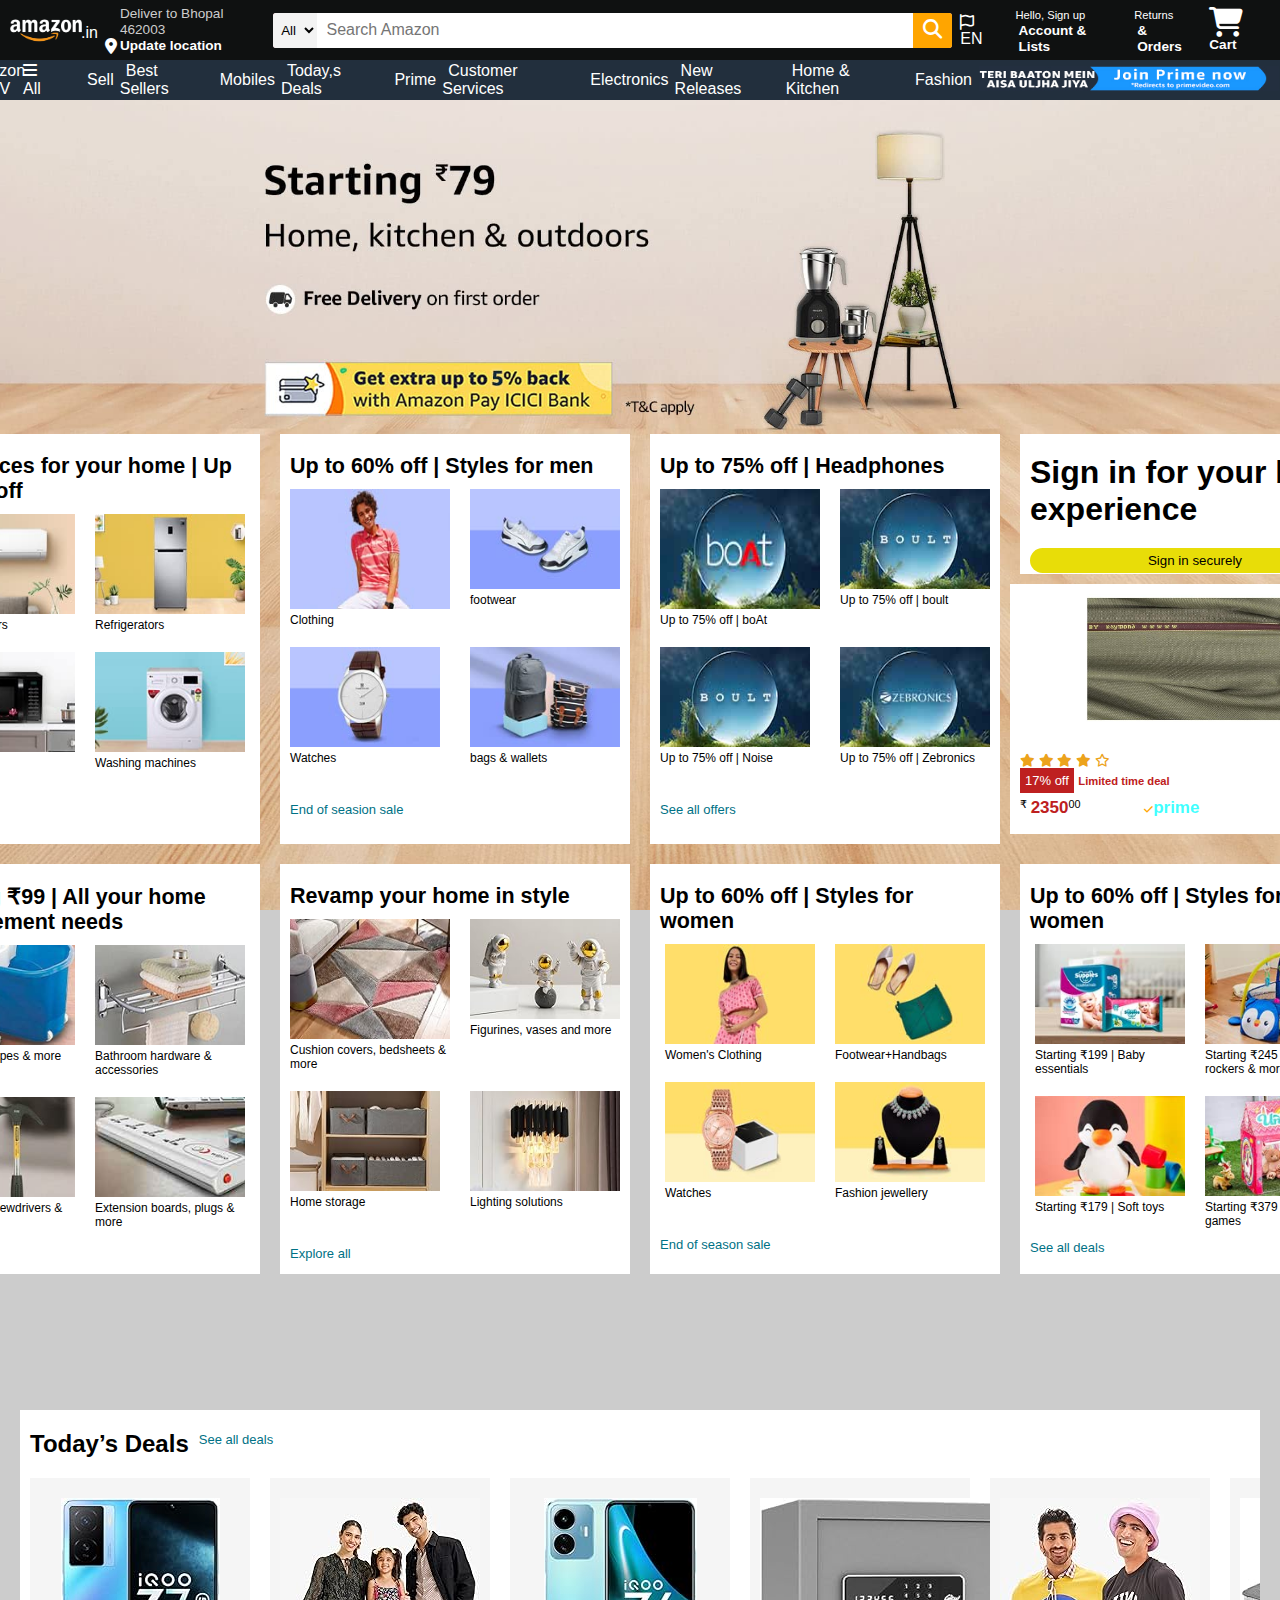
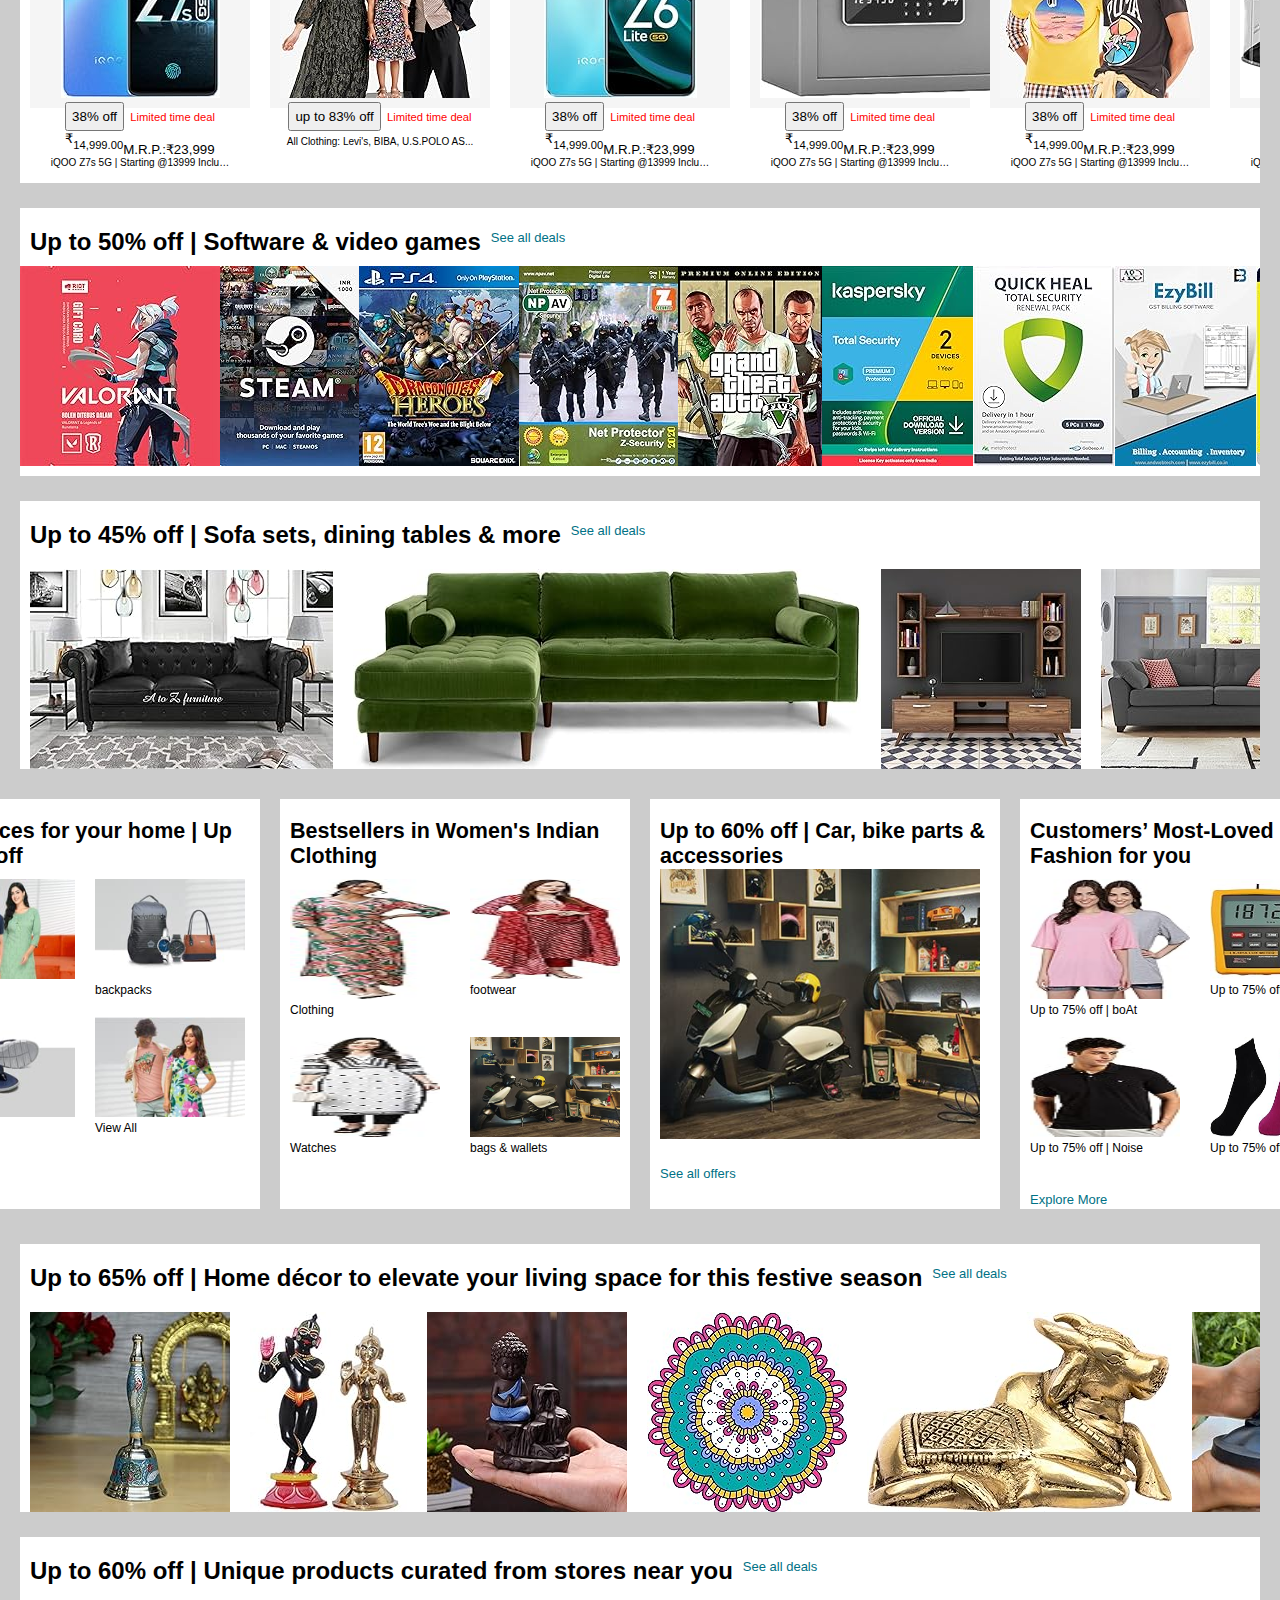
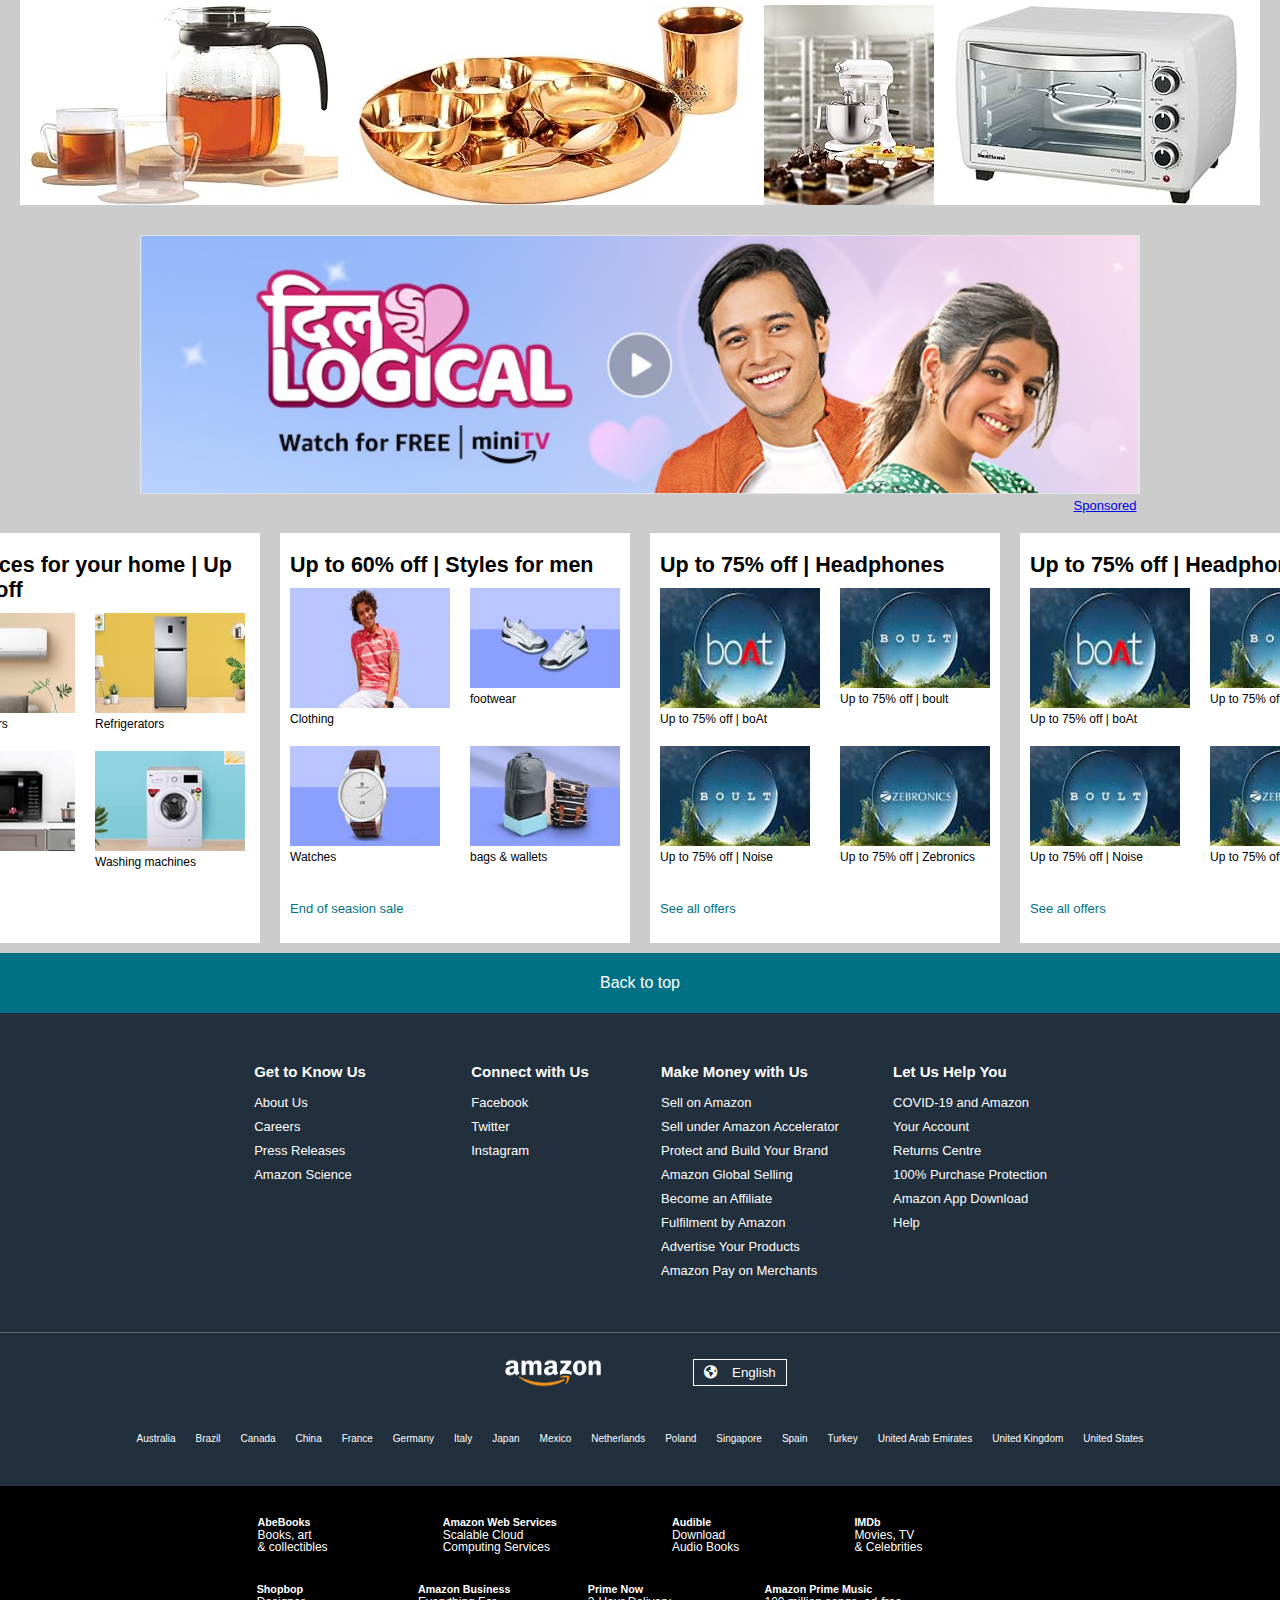
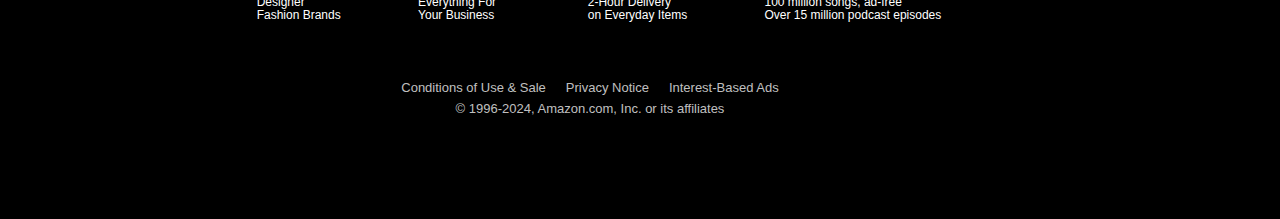
<file: index.html>
<!DOCTYPE html>
<html lang="en">

    
<head>
    <meta charset="UTF-8">
    <meta name="viewport" content="width=device-width, initial-scale=1.0">
    <title>Online Shopping site in India</title>
    <link rel="stylesheet" href="https://cdnjs.cloudflare.com/ajax/libs/font-awesome/6.5.1/css/all.min.css">
    <link rel="stylesheet" href="/style.css">
</head>

<body>

    <!-- navbar start -->
    <header>

        <div class="navbar">

            <div class="nav-logo border">
                <div class="logo"> </div>
                <div class="in">.in</div>
                <!-- <span>.in</span> -->
            </div>
            <div class="address border">
                <p class="address-1">Deliver to Bhopal 462003</p>
                <div class="address-icons">
                    <i class="fa-solid fa-location-dot"></i>
                    <p class="address-2">Update location</p>
                </div>
            </div>


            <!-- <div class="categories">
                <label for="categories"></label> -->

            <!-- <select name="categories" id="categories">
                    
                    <option value="All Categories">All Categories</option>
                    <option value="Categories">Alexa Skills</option>
                    <option value="Categories">Amazon De
                        vice</option>
                    <option value="Categories">Amazon Fashion</option>
                    <option value="Categories">Amazon Pharmacy</option>
                    <option value="Categories">Applications</option>
                    <option value="Categories">Apps & Games</option>
                    <option value="Categories">Audible Audiobooks</option>
                    <option value="Categories">Baby</option>
                    <option value="Categories">Beauty</option>
                    <option value="Categories">Books</option>
                    <option value="Categories">Cars & Motorbike</option>
                    <option value="Categories">Clothing & Accessories</option>
                    <option value="Categories">collectibles</option>
                    <option value="Categories">Computers & Accessories</option>
                    <option value="Categories">Deals</option>
                    <option value="Categories">Electronics</option>
                    <option value="Categories">Furniture</option>
                    <option value="Categories">Garden & Outdoors</option>
                    <option value="Categories">Gift Cards</option>
                    <option value="Categories">Grocery & Gourmet foods</option>
                    <option value="Categories">Health & Personal care</option>
                    <option value="Categories">Home & Kitchen</option>
                    <option value="Categories">Industrial & Scientific</option>
                    <option value="Categories">Jewellery</option>
                    <option value="Categories">Kindle Store</option>
                    <option value="Categories">Luggage & Bags</option>
                    <option value="Categories">Luxury Beauty</option>
                    <option value="Categories">Movies & TV Shows</option>
                    <option value="Categories">MP3 Music</option>
                    <option value="Categories">Music</option>
                    <option value="Categories">Musical Instruments</option>
                    <option value="Categories">Office Products</option>
                    <option value="Categories">Pet Supplies</option>
                    <option value="Categories">Prime Video</option>
                    <option value="Categories">Shoes & Handbags</option>
                    <option value="Categories">Software</option>
                    <option value="Categories">Sports, Fitness Outdoors</option>
                    <option value="Categories">Subscribe & Save</option>
                    <option value="Categories">Tools & Home Improvement</option>
                    <option value="Categories">Toys & Games</option>
                    <option value="Categories">Under ₹500</option>
                    <option value="Categories">Video Games</option>
                    <option value="Categories">Watches</option>
                </select>
                <label for="search"></label>
                <input type="text" id="search" placeholder="Search  Amazon.in">
                <a href="#"><i class="fa-solid fa-magnifying-glass "></i></a>
            </div> -->

            <!-- box 3 -->
            <div class="search">
                <select class="search-select ">
                    <option value="">All</option>
                </select>
                <input placeholder="Search Amazon" class="search-input">
                <div class="search-icon">
                    <i class="fa-solid fa-magnifying-glass"></i>
                </div>

            </div>

            <!-- box3 -->

            <!-- box 4 -->
            <div class="lang border">
                <i class="fa-regular fa-flag"></i>
                EN

            </div>

            <!-- box 4 -->


            <!-- box 5 -->
            <div class="sign border">
                <p><span><a href="/sign-up/index.html" target="_blank">Hello, Sign up</span></p>
                <p class="address-2">Account & Lists</a></p>
            </div>
            <div class="return border">
                <p><span>Returns</span></p>
                <p class="address-2">& Orders</p>
            </div>

            <!-- box 6 -->

            <div class="cart border">
                <i class="fa-solid fa-cart-shopping"></i>
                Cart
            </div>
        </div>
        <!-- close 6 -->

        <!--bottom panel  -->

        <div class="panel">
            <div class="panel-all border">
                <i class="fa-solid fa-bars"></i>
                <a href="/shop/index.html">All</a>
            </div>

            <div class="panel-option">
                <ul>
                    <li><a href="#">Amazon miniTV</a></li>
                    <li><a href="#">Sell</a></li>
                    <li><a href="#">Best Sellers</a></li>
                    <li><a href="#">Mobiles</a></li>
                    <li><a href="#">Today,s Deals</a></li>
                    <li><a href="#">Prime</a></li>
                    <li><a href="#">Customer Services</a></li>
                    <li><a href="#">Electronics</a></li>
                    <li><a href="#">New Releases</a></li>
                    <li><a href="#">Home & Kitchen</a></li>
                    <li><a href="#">Fashion</a></li>
                </ul>

            </div>
            <a href="#" class="border image"><img src="/images/1.jpg" alt=""></a>

        </div>



    </header>
    <!-- navbar close -->



    <!-- hero section -->

    <section class="hero">
        <div class="container">

            <div class="item">
                <h1>Appliances for your home | Up to 55% off</h1>
                <div class="content content-1">
                    <div class="box">
                        <img src="/item1/1.jpg" alt="">
                        <p> Air conditioners</p>
                    </div>
                    <div class="box">
                        <img src="/item1/2.jpg" alt="">
                        <p>Refrigerators</p>
                    </div>
                    <div class="box">
                        <img src="/item1/3.jpg" alt="">
                        <p>Microwaves</p>
                    </div>
                    <div class="box">
                        <img src="/item1/4.jpg" alt="">
                        <p>Washing machines</p>
                    </div>

                </div>
                <a href="#">See More</a>
            </div>
            <!-- 2 -->
            <div class="item ">
                <h1>Up to 60% off | Styles for men</h1>
                <div class="content content-2">
                    <div class="box box-2">
                        <img src="/item2/1.jpg" alt="">
                        <p> Clothing</p>
                    </div>
                    <div class="box">
                        <img src="/item2/2.jpg" alt="">
                        <p>footwear</p>
                    </div>
                    <div class="box">
                        <img src="/item2/3.jpg" alt="">
                        <p>Watches</p>
                    </div>
                    <div class="box">
                        <img src="/item2/4.jpg" alt="">
                        <p>bags & wallets</p>
                    </div>

                </div>
                <a href="#">End of seasion sale</a>
            </div>

            <!-- 2 -->
            <!-- 3 -->
            <div class="item ">
                <h1>Up to 75% off | Headphones</h1>
                <div class="content content-3">
                    <div class="box box-2">
                        <img src="/item3/1.jpg" alt="">
                        <p>Up to 75% off | boAt</p>
                    </div>
                    <div class="box">
                        <img src="/item3/2.jpg" alt="">
                        <p>Up to 75% off | boult</p>
                    </div>
                    <div class="box">
                        <img src="/item3/3.jpg" alt="">
                        <p>Up to 75% off | Noise</p>
                    </div>
                    <div class="box">
                        <img src="/item3/4.jpg" alt="">
                        <p> Up to 75% off | Zebronics</p>
                    </div>

                </div>
                <a href="#">See all offers</a>
            </div>

            <!-- 3 -->

            <!-- 4 -->

            <div class="item-4">
                <div class="item-4-1">
                    <h1>Sign in for your best experience</h1>
                    <a href="#"><button>Sign in securely</button></a>
                </div>

                <div class="item-4-2">
                    <a href="#">
                        <img src="/item-4.jpg" alt="">
                        <p>Raymond Suit Fabric 1Pc 3Meter Suit Length Solid....</p>
                        <div class="icons">
                            <i class="fa-solid fa-star"></i>
                            <i class="fa-solid fa-star"></i>
                            <i class="fa-solid fa-star"></i>
                            <i class="fa-solid fa-star"></i>
                            <i class="fa-regular fa-star"></i>
                            43
                        </div>
                        <div class="deal-offer">
                            <button>17% off </button>
                            <span>Limited time deal</span>
                        </div>

                        <div class="mrp">

                            <p><sup>₹</sup> <span class="price">2350</span><sup>00</sup> <del>₹2952.00</del><i
                                    class="fa-solid fa-check"></i><span class="prime-word">prime</span></p>

                        </div>
                    </a>

                </div>


            </div>
            <!-- 4 -->




            <!-- 5 -->
            <div class="item ">
                <h1>Starting ₹99 | All your home improvement needs</h1>
                <div class="content-5">
                    <div class="box ">
                        <img src="/item5/1.jpg" alt="">
                        <p>Spin mops, wipes & more</p>
                    </div>
                    <div class="box">
                        <img src="/item5/2.jpg" alt="">
                        <p> Bathroom hardware & accessories</p>
                    </div>
                    <div class="box">
                        <img src="/item5/3.jpg" alt="">
                        <p> Hammers, screwdrivers & more</p>
                    </div>
                    <div class="box">
                        <img src="/item5/4.jpg" alt="">
                        <p>Extension boards, plugs & more</p>
                    </div>

                </div>
                <a href="#">Explore all</a>
            </div>

            <!-- 5 -->
            <!-- 6 -->
            <div class="item ">
                <h1>Revamp your home in style</h1>
                <div class="content">
                    <div class="box box-2">
                        <img src="/item6/1.jpg" alt="">
                        <p> Cushion covers, bedsheets & more</p>
                    </div>
                    <div class="box">
                        <img src="/item6/2.jpg" alt="">
                        <p> Figurines, vases and more</p>
                    </div>
                    <div class="box">
                        <img src="/item6/3.jpg" alt="">
                        <p> Home storage</p>
                    </div>
                    <div class="box">
                        <img src="/item6/4.jpg" alt="">
                        <p>Lighting solutions</p>
                    </div>

                </div>
                <a href="#">Explore all</a>
            </div>

            <!-- 6 -->
            <!-- 7 -->
            <div class="item ">
                <h1>Up to 60% off | Styles for women</h1>
                <div class="content">
                    <div class="box ">
                        <img src="/item7/1.jpg" alt="">
                        <p>Women's Clothing</p>
                    </div>
                    <div class="box">
                        <img src="/item7/2.jpg" alt="">
                        <p> Footwear+Handbags</p>
                    </div>
                    <div class="box">
                        <img src="/item7/3.jpg" alt="">
                        <p> Watches</p>
                    </div>
                    <div class="box">
                        <img src="/item7/4.jpg" alt="">
                        <p> Fashion jewellery</p>
                    </div>

                </div>
                <a href="#">End of season sale</a>
            </div>

            <!-- 7 -->
            <!-- 8 -->
            <div class="item ">
                <h1>Up to 60% off | Styles for women</h1>
                <div class="content-5">
                    <div class="box ">
                        <img src="/item8/1.jpg" alt="">
                        <p> Starting ₹199 | Baby essentials</p>
                    </div>
                    <div class="box">
                        <img src="/item8/2.jpg" alt="">
                        <p>Starting ₹245 | Baby rockers & more</p>
                    </div>
                    <div class="box">
                        <img src="/item8/3.jpg" alt="">
                        <p> Starting ₹179 | Soft toys</p>
                    </div>
                    <div class="box">
                        <img src="/item8/4.jpg" alt="">
                        <p> Starting ₹379 | Outdoor games</p>
                    </div>

                </div>
                <a href="#">See all deals</a>
            </div>

            <!-- 8 -->
        </div>


    </section>

    <section class="top-deals">
        <div class="top-deals-heading">

            <h2>Today’s Deals</h2>
            <div class="heading-line">
                <a href="#">See all deals</a>
            </div>
        </div>
        <div class="container-2">

            <div class="container2">
                <div class="container2-1">
                    <!-- 1 -->
                    <div class="scroller">
                        <a href="#" class="anchor-color">
                            <img src="/topdeals/1.jpg" alt="">
                            <div class="scroller-btn">

                                <button>38% off</button><span>&nbsp;&nbsp;Limited time deal</span>
                                <p><sup class="pric-sym">₹</sup><span>14,999.00</span><sub>M.R.P.:₹23,999</sub></p>
                                <p class="phone-name">iQOO Z7s 5G | Starting @13999 Inclu…</p>
                            </div>
                        </a>
                    </div>
                    <!-- close 1 -->
                    <!-- 2 -->
                    <div class="scroller">
                        <a href="#" class="anchor-color">
                            <img src="/topdeals/2.jpg" alt="">
                            <div class="scroller-btn">

                                <button>up to 83% off</button><span>&nbsp;&nbsp;Limited time deal</span>
                                <!-- <p><sup class="pric-sym">₹</sup><span>14,999.00</span><sub>M.R.P.:₹23,999</sub></p> -->
                                <p class="phone-name clothe">All Clothing: Levi's, BIBA, U.S.POLO AS...</p>
                            </div>
                        </a>
                    </div>
                    <!-- 2 close -->
                    <!-- 3 -->
                    <div class="scroller">
                        <a href="#" class="anchor-color">
                            <img src="/topdeals/3.jpg" alt="">
                            <div class="scroller-btn">

                                <button>38% off</button><span>&nbsp;&nbsp;Limited time deal</span>
                                <p><sup class="pric-sym">₹</sup><span>14,999.00</span><sub>M.R.P.:₹23,999</sub></p>
                                <p class="phone-name">iQOO Z7s 5G | Starting @13999 Inclu…</p>
                            </div>
                        </a>
                    </div>
                    <!-- close 3 -->
                    <!-- 4 -->
                    <div class="scroller">
                        <a href="#" class="anchor-color">
                            <img src="/topdeals/4.jpg" alt="">
                            <div class="scroller-btn">

                                <button>38% off</button><span>&nbsp;&nbsp;Limited time deal</span>
                                <p><sup class="pric-sym">₹</sup><span>14,999.00</span><sub>M.R.P.:₹23,999</sub></p>
                                <p class="phone-name">iQOO Z7s 5G | Starting @13999 Inclu…</p>
                            </div>
                        </a>
                    </div>
                    <!-- close 4 -->
                    <!-- 5 -->
                    <div class="scroller">
                        <a href="#" class="anchor-color">
                            <img src="/topdeals/5.jpg" alt="">
                            <div class="scroller-btn">

                                <button>38% off</button><span>&nbsp;&nbsp;Limited time deal</span>
                                <p><sup class="pric-sym">₹</sup><span>14,999.00</span><sub>M.R.P.:₹23,999</sub></p>
                                <p class="phone-name">iQOO Z7s 5G | Starting @13999 Inclu…</p>
                            </div>
                        </a>
                    </div>
                    <!-- close 5 -->
                    <!-- 6 -->
                    <div class="scroller">
                        <a href="#" class="anchor-color">
                            <img src="/topdeals/6.jpg" alt="">
                            <div class="scroller-btn">

                                <button>38% off</button><span>&nbsp;&nbsp;Limited time deal</span>
                                <p><sup class="pric-sym">₹</sup><span>14,999.00</span><sub>M.R.P.:₹23,999</sub></p>
                                <p class="phone-name">iQOO Z7s 5G | Starting @13999 Inclu…</p>
                            </div>
                        </a>
                    </div>
                    <!-- close 6 -->

                    <!-- 7 -->
                    <div class="scroller">
                        <a href="#" class="anchor-color">
                            <img src="/topdeals/7.jpg" alt="">
                            <div class="scroller-btn">

                                <button>38% off</button><span>&nbsp;&nbsp;Limited time deal</span>
                                <p><sup class="pric-sym">₹</sup><span>14,999.00</span><sub>M.R.P.:₹23,999</sub></p>
                                <p class="phone-name">iQOO Z7s 5G | Starting @13999 Inclu…</p>
                            </div>
                        </a>
                    </div>
                    <!-- close 7 -->

                    <div class="scroller"></div>
                    <div class="scroller"></div>

                </div>

            </div>
        </div>
    </section>




    <!-- software and game section close -->

    <section class="top-deals software">
        <div class="top-deals-heading">

            <h2>Up to 50% off | Software & video games</h2>
            <div class="heading-line">
                <a href="#">See all deals</a>
            </div>
        </div>
        <div class="container-2">

            <div class="container2">
                <div class="container2-1 software-height">
                    <!-- 1 -->
                    <div class="">
                        <a href="#" class="anchor-color">
                            <img src="/software-video-game/1.jpg" alt="">

                        </a>
                    </div>
                    <!-- close 1 -->
                    <!-- 2 -->
                    <div class="">
                        <a href="#" class="anchor-color">
                            <img src="/software-video-game/2.jpg" alt="">

                        </a>
                    </div>
                    <!-- 2 close -->
                    <!-- 3 -->
                    <div class="">
                        <a href="#" class="anchor-color">
                            <img src="/software-video-game/3.jpg" alt="">

                        </a>
                    </div>
                    <!-- close 3 -->
                    <!-- 4 -->
                    <div class="">
                        <a href="#" class="anchor-color">
                            <img src="/software-video-game/4.jpg" alt="">

                        </a>
                    </div>
                    <!-- close 4 -->
                    <!-- 5 -->
                    <div class="">
                        <a href="#" class="anchor-color">
                            <img src="/software-video-game/5.jpg" alt="">

                        </a>
                    </div>
                    <!-- close 5 -->
                    <!-- 6 -->
                    <div class="">
                        <a href="#" class="anchor-color">
                            <img src="/software-video-game/6.jpg" alt="">

                        </a>
                    </div>
                    <!-- close 6 -->

                    <!-- 7 -->
                    <div class="">
                        <a href="#" class="anchor-color">
                            <img src="/software-video-game/7.jpg" alt="">

                        </a>
                    </div>
                    <!-- close 7 -->
                    <!-- 8 -->
                    <div class="">
                        <a href="#" class="anchor-color">
                            <img src="/software-video-game/8.jpg" alt="">

                        </a>
                    </div>
                    <!-- close 8 -->
                    <!-- 9 -->
                    <div class="">
                        <a href="#" class="anchor-color">
                            <img src="/software-video-game/9.jpg" alt="">

                        </a>
                    </div>
                    <!-- close 9 -->
                    <!-- 10 -->
                    <div class="">
                        <a href="#" class="anchor-color">
                            <img src="/software-video-game/10.jpg" alt="">

                        </a>
                    </div>
                    <!-- close 10 -->
                    <!-- 11 -->
                    <div class="">
                        <a href="#" class="anchor-color">
                            <img src="/software-video-game/11.jpg" alt="">

                        </a>
                    </div>
                    <!-- close 11 -->
                    <!-- 12 -->
                    <div class="">
                        <a href="#" class="anchor-color">
                            <img src="/software-video-game/12.jpg" alt="">

                        </a>
                    </div>
                    <!-- close 12 -->
                    <!-- 13 -->
                    <div class="">
                        <a href="#" class="anchor-color">
                            <img src="/software-video-game/13.jpg" alt="">

                        </a>
                    </div>
                    <!-- close 13 -->
                    <!-- 14 -->
                    <div class="">
                        <a href="#" class="anchor-color">
                            <img src="/software-video-game/14.jpg" alt="">

                        </a>
                    </div>
                    <!-- close 14 -->
                    <!-- 15 -->
                    <div class="">
                        <a href="#" class="anchor-color">
                            <img src="/software-video-game/15.jpg" alt="">

                        </a>
                    </div>
                    <!-- close 15 -->

                </div>

            </div>
        </div>
    </section>

    <!-- software and game section close -->

    <!--bedroom items -->

    <section class="top-deals software">
        <div class="top-deals-heading">

            <h2>Up to 45% off | Sofa sets, dining tables & more</h2>
            <div class="heading-line">
                <a href="#">See all deals</a>
            </div>
        </div>
        <div class="container-2">

            <div class="container2">
                <div class="container2-1 software-height">
                    <!-- 1 -->
                    <div class="software-img">
                        <a href="#" class="anchor-color">
                            <img src="/bedroom/1.jpg" alt="">

                        </a>
                    </div>
                    <!-- close 1 -->
                    <!-- 2 -->
                    <div class="software-img">
                        <a href="#" class="anchor-color">
                            <img src="/bedroom/2.jpg" alt="">

                        </a>
                    </div>
                    <!-- 2 close -->
                    <!-- 3 -->
                    <div class="software-img">
                        <a href="#" class="anchor-color">
                            <img src="/bedroom/3.jpg" alt="">

                        </a>
                    </div>
                    <!-- close 3 -->
                    <!-- 4 -->
                    <div class="software-img">
                        <a href="#" class="anchor-color">
                            <img src="/bedroom/4.jpg" alt="">

                        </a>
                    </div>
                    <!-- close 4 -->
                    <!-- 5 -->
                    <div class="software-img">
                        <a href="#" class="anchor-color">
                            <img src="/bedroom/5.jpg" alt="">

                        </a>
                    </div>
                    <!-- close 5 -->
                    <!-- 6 -->
                    <div class="software-img">
                        <a href="#" class="anchor-color">
                            <img src="/bedroom/6.jpg" alt="">

                        </a>
                    </div>
                    <!-- close 6 -->

                    <!-- 7 -->
                    <div class="software-img">
                        <a href="#" class="anchor-color">
                            <img src="/bedroom/7.jpg" alt="">

                        </a>
                    </div>
                    <!-- close 7 -->
                    <!-- 8 -->
                    <div class="software-img">
                        <a href="#" class="anchor-color">
                            <img src="/bedroom/8.jpg" alt="">

                        </a>
                    </div>
                    <!-- close 8 -->
                    <!-- 9 -->
                    <div class="software-img">
                        <a href="#" class="anchor-color">
                            <img src="/bedroom/9.jpg" alt="">

                        </a>
                    </div>
                    <!-- close 9 -->
                    <!-- 10 -->
                    <div class="software-img">
                        <a href="#" class="anchor-color">
                            <img src="/bedroom/10.jpg" alt="">

                        </a>
                    </div>
                    <!-- close 10 -->
                    <!-- 11 -->
                    <div class="software-img">
                        <a href="#" class="anchor-color">
                            <img src="/bedroom/11.jpg" alt="">

                        </a>
                    </div>
                    <!-- close 11 -->
                    <!-- 12 -->
                    <div class="software-img">
                        <a href="#" class="anchor-color">
                            <img src="/bedroom/12.jpg" alt="">

                        </a>
                    </div>
                    <!-- close 12 -->
                    <!-- 13 -->
                    <div class="software-img">
                        <a href="#" class="anchor-color">
                            <img src="/bedroom/13.jpg" alt="">

                        </a>
                    </div>
                    <!-- close 13 -->
                    <!-- 14 -->
                    <div class="software-img">
                        <a href="#" class="anchor-color">
                            <img src="/bedroom/14.jpg" alt="">

                        </a>
                    </div>
                    <!-- close 14 -->
                    <!-- 15 -->
                    <div class="software-img">
                        <a href="#" class="anchor-color">
                            <img src="/bedroom/15.jpg" alt="">

                        </a>
                    </div>
                    <!-- close 15 -->

                </div>

            </div>
        </div>
    </section>

    <!-- bedroom items section close -->



    <section>
        <div class="container container-footer-side">

            <div class="item">
                <h1>Appliances for your home | Up to 55% off</h1>
                <div class="content content-1">
                    <div class="box">
                        <img src="/most 499/1.jpg" alt="">
                        <p>Clothing</p>
                    </div>
                    <div class="box">
                        <img src="/most 499/2.jpg" alt="">
                        <p>backpacks</p>
                    </div>
                    <div class="box">
                        <img src="/most 499/3.jpg" alt="">
                        <p>Footwear</p>
                    </div>
                    <div class="box">
                        <img src="/most 499/4.jpg" alt="">
                        <p>View All</p>
                    </div>

                </div>
                <a href="#">See More</a>
            </div>
            <!-- 2 -->
            <div class="item ">
                <h1>Bestsellers in Women's Indian Clothing</h1>
                <div class="content content-2">
                    <div class="box box-2">
                        <img src="/most 499/5.jpg" alt="">
                        <p> Clothing</p>
                    </div>
                    <div class="box">
                        <img src="/most 499/6.jpg" alt="">
                        <p>footwear</p>
                    </div>
                    <div class="box">
                        <img src="/most 499/7.jpg" alt="">
                        <p>Watches</p>
                    </div>
                    <div class="box">
                        <img src="/most 499/9.jpg" alt="">
                        <p>bags & wallets</p>
                    </div>

                </div>
            </div>

            <!-- 2 -->
            <!-- 3 -->
            <div class="item ">
                <h1>Up to 60% off | Car, bike parts & accessories</h1>
                <div class="content content-3 item-content-3">

                    <img src="/most 499/9.jpg" alt="">

                </div>
                <a href="#">See all offers</a>
            </div>

            <!-- 3 -->

            <!-- 4 -->
            <div class="item item-container-3">
                <h1>Customers’ Most-Loved Fashion for you</h1>
                <div class="content content-3">
                    <div class="box box-2 box-3">
                        <img src="/most 499/10.jpg" alt="">
                        <p>Up to 75% off | boAt</p>
                    </div>
                    <div class="box">
                        <img src="/most 499/11.jpg" alt="">
                        <p>Up to 75% off | boult</p>
                    </div>
                    <div class="box">
                        <img src="/most 499/12.jpg" alt="">
                        <p>Up to 75% off | Noise</p>
                    </div>
                    <div class="box">
                        <img src="/most 499/13.jpg" alt="">
                        <p> Up to 75% off | Zebronics</p>
                    </div>

                </div>
                <a href="#">Explore More</a>
            </div>

            <!-- 4 -->
        </div>
    </section>

    <!-- close  -->

    <!-- festival  section close -->

    <section class="top-deals software">
        <div class="top-deals-heading">

            <h2>Up to 65% off | Home décor to elevate your living space for this festive season</h2>
            <div class="heading-line">
                <a href="#">See all deals</a>
            </div>
        </div>
        <div class="container-2">

            <div class="container2">
                <div class="container2-1 software-height">
                    <!-- 1 -->
                    <div class="software-img">
                        <a href="#" class="anchor-color">
                            <img src="/festival/1.jpg" alt="">

                        </a>
                    </div>
                    <!-- close 1 -->
                    <!-- 2 -->
                    <div class="software-img">
                        <a href="#" class="anchor-color">
                            <img src="/festival/2.jpg" alt="">

                        </a>
                    </div>
                    <!-- 2 close -->
                    <!-- 3 -->
                    <div class="software-img">
                        <a href="#" class="anchor-color">
                            <img src="/festival/3.jpg" alt="">

                        </a>
                    </div>
                    <!-- close 3 -->
                    <!-- 4 -->
                    <div class="software-img">
                        <a href="#" class="anchor-color">
                            <img src="/festival/4.jpg" alt="">

                        </a>
                    </div>
                    <!-- close 4 -->
                    <!-- 5 -->
                    <div class="software-img">
                        <a href="#" class="anchor-color">
                            <img src="/festival/5.jpg" alt="">

                        </a>
                    </div>
                    <!-- close 5 -->
                    <!-- 6 -->
                    <div class="software-img">
                        <a href="#" class="anchor-color">
                            <img src="/festival/6.jpg" alt="">

                        </a>
                    </div>
                    <!-- close 6 -->

                    <!-- 7 -->
                    <div class="software-img">
                        <a href="#" class="anchor-color">
                            <img src="/festival/7.jpg" alt="">

                        </a>
                    </div>
                    <!-- close 7 -->
                    <!-- 8 -->
                    <div class="software-img">
                        <a href="#" class="anchor-color">
                            <img src="/festival/8.jpg" alt="">

                        </a>
                    </div>
                    <!-- close 8 -->
                    <!-- 9 -->
                    <div class="software-img">
                        <a href="#" class="anchor-color">
                            <img src="/festival/9.jpg" alt="">

                        </a>
                    </div>
                    <!-- close 9 -->
                    <!-- 10 -->
                    <div class="software-img">
                        <a href="#" class="anchor-color">
                            <img src="/festival/10.jpg" alt="">

                        </a>
                    </div>
                    <!-- close 10 -->
                    <!-- 11 -->
                    <div class="software-img">
                        <a href="#" class="anchor-color">
                            <img src="/festival/11.jpg" alt="">

                        </a>
                    </div>
                    <!-- close 11 -->
                    <!-- 12 -->
                    <div class="software-img">
                        <a href="#" class="anchor-color">
                            <img src="/festival/12.jpg" alt="">

                        </a>
                    </div>
                    <!-- close 12 -->
                    <!-- 13 -->
                    <div class="software-img">
                        <a href="#" class="anchor-color">
                            <img src="/software-video-game/13.jpg" alt="">

                        </a>
                    </div>
                    <!-- close 13 -->
                    <!-- 14 -->
                    <div class="software-img">
                        <a href="#" class="anchor-color">
                            <img src="/festival/14.jpg" alt="">

                        </a>
                    </div>
                    <!-- close 14 -->
                    <!-- 15 -->
                    <div class="software-img">
                        <a href="#" class="anchor-color">
                            <img src="/festival/15.jpg" alt="">

                        </a>
                    </div>
                    <!-- close 15 -->

                </div>

            </div>
        </div>
    </section>

    <!--festival section close -->

    <!-- drink  section close -->

    <section class="top-deals software">
        <div class="top-deals-heading">

            <h2>Up to 60% off | Unique products curated from stores near you</h2>
            <div class="heading-line">
                <a href="#">See all deals</a>
            </div>
        </div>
        <div class="container-2">

            <div class="container2">
                <div class="container2-1 software-height">
                    <!-- 1 -->
                    <div class="software-img">
                        <a href="#" class="anchor-color">
                            <img src="/drink/1.jpg" alt="">

                        </a>
                    </div>
                    <!-- close 1 -->
                    <!-- 2 -->
                    <div class="software-img">
                        <a href="#" class="anchor-color">
                            <img src="/drink/2.jpg" alt="">

                        </a>
                    </div>
                    <!-- 2 close -->
                    <!-- 3 -->
                    <div class="software-img">
                        <a href="#" class="anchor-color">
                            <img src="/drink/3.jpg" alt="">

                        </a>
                    </div>
                    <!-- close 3 -->
                    <!-- 4 -->
                    <div class="software-img">
                        <a href="#" class="anchor-color">
                            <img src="/drink/4.jpg" alt="">

                        </a>
                    </div>
                    <!-- close 4 -->
                    <!-- 5 -->
                    <div class="software-img">
                        <a href="#" class="anchor-color">
                            <img src="/drink/5.jpg" alt="">

                        </a>
                    </div>
                    <!-- close 5 -->
                    <!-- 6 -->
                    <div class="software-img">
                        <a href="#" class="anchor-color">
                            <img src="/drink/6.jpg" alt="">

                        </a>
                    </div>
                    <!-- close 6 -->

                    <!-- 7 -->
                    <div class="software-img">
                        <a href="#" class="anchor-color">
                            <img src="/drink/7.jpg" alt="">

                        </a>
                    </div>
                    <!-- close 7 -->
                    <!-- 8 -->
                    <div class="software-img">
                        <a href="#" class="anchor-color">
                            <img src="/drink/8.jpg" alt="">

                        </a>
                    </div>
                    <!-- close 8 -->
                    <!-- 9 -->
                    <div class="software-img">
                        <a href="#" class="anchor-color">
                            <img src="/drink/9.jpg" alt="">

                        </a>
                    </div>
                    <!-- close 9 -->
                    <!-- 10 -->
                    <div class="software-img">
                        <a href="#" class="anchor-color">
                            <img src="/drink/10.jpg" alt="">

                        </a>
                    </div>
                    <!-- close 10 -->
                    <!-- 11 -->
                    <div class="software-img">
                        <a href="#" class="anchor-color">
                            <img src="/drink/11.jpg" alt="">

                        </a>
                    </div>
                    <!-- close 11 -->
                    <!-- 12 -->
                    <div class="software-img">
                        <a href="#" class="anchor-color">
                            <img src="/drink/12.jpg" alt="">

                        </a>
                    </div>
                    <!-- close 12 -->
                    <!-- 13 -->
                    <div class="software-img">
                        <a href="#" class="anchor-color">
                            <img src="/drink/13.jpg" alt="">

                        </a>
                    </div>
                    <!-- close 13 -->
                    <!-- 14 -->
                    <div class="software-img">
                        <a href="#" class="anchor-color">
                            <img src="/drink/14.jpg" alt="">

                        </a>
                    </div>
                    <!-- close 14 -->
                    <!-- 15 -->
                    <div class="software-img">
                        <a href="#" class="anchor-color">
                            <img src="/drink/15.jpg" alt="">

                        </a>
                    </div>
                    <!-- close 15 -->

                </div>

            </div>
        </div>
    </section>

    <!--drink section close -->



    <section class="sponserded">

        <div class="sponser-img">
            <a href="#"><img src="/sponser/1.PNG" alt="">
                <p>Sponsored</p>
            </a>
        </div>

    </section>


    <section>
        <div class="container">

            <div class="item">
                <h1>Appliances for your home | Up to 55% off</h1>
                <div class="content content-1">
                    <div class="box">
                        <img src="/item1/1.jpg" alt="">
                        <p> Air conditioners</p>
                    </div>
                    <div class="box">
                        <img src="/item1/2.jpg" alt="">
                        <p>Refrigerators</p>
                    </div>
                    <div class="box">
                        <img src="/item1/3.jpg" alt="">
                        <p>Microwaves</p>
                    </div>
                    <div class="box">
                        <img src="/item1/4.jpg" alt="">
                        <p>Washing machines</p>
                    </div>

                </div>
                <a href="#">See More</a>
            </div>
            <!-- 2 -->
            <div class="item ">
                <h1>Up to 60% off | Styles for men</h1>
                <div class="content content-2">
                    <div class="box box-2">
                        <img src="/item2/1.jpg" alt="">
                        <p> Clothing</p>
                    </div>
                    <div class="box">
                        <img src="/item2/2.jpg" alt="">
                        <p>footwear</p>
                    </div>
                    <div class="box">
                        <img src="/item2/3.jpg" alt="">
                        <p>Watches</p>
                    </div>
                    <div class="box">
                        <img src="/item2/4.jpg" alt="">
                        <p>bags & wallets</p>
                    </div>

                </div>
                <a href="#">End of seasion sale</a>
            </div>

            <!-- 2 -->
            <!-- 3 -->
            <div class="item ">
                <h1>Up to 75% off | Headphones</h1>
                <div class="content content-3">
                    <div class="box box-2">
                        <img src="/item3/1.jpg" alt="">
                        <p>Up to 75% off | boAt</p>
                    </div>
                    <div class="box">
                        <img src="/item3/2.jpg" alt="">
                        <p>Up to 75% off | boult</p>
                    </div>
                    <div class="box">
                        <img src="/item3/3.jpg" alt="">
                        <p>Up to 75% off | Noise</p>
                    </div>
                    <div class="box">
                        <img src="/item3/4.jpg" alt="">
                        <p> Up to 75% off | Zebronics</p>
                    </div>

                </div>
                <a href="#">See all offers</a>
            </div>

            <!-- 3 -->
            <!-- 3 -->
            <div class="item ">
                <h1>Up to 75% off | Headphones</h1>
                <div class="content content-3">
                    <div class="box box-2">
                        <img src="/item3/1.jpg" alt="">
                        <p>Up to 75% off | boAt</p>
                    </div>
                    <div class="box">
                        <img src="/item3/2.jpg" alt="">
                        <p>Up to 75% off | boult</p>
                    </div>
                    <div class="box">
                        <img src="/item3/3.jpg" alt="">
                        <p>Up to 75% off | Noise</p>
                    </div>
                    <div class="box">
                        <img src="/item3/4.jpg" alt="">
                        <p> Up to 75% off | Zebronics</p>
                    </div>

                </div>
                <a href="#">See all offers</a>
            </div>

            <!-- 3 -->

    </section>









    <!-- footer back section -->


    <section>
        <a href="#">
            <div class="back-to-section">
                <p>Back to top</p>
        </a>
        </div>
    </section>

    <!-- footer back section  -->


    <!-- footer contact section -->

    <section class="footer">
        <div class="footer-line">
            <div class="container-footer">
                <div class="container-footer-heading">
                    <h5>Get to Know Us</h5>
                    <ul>
                        <li><a href="#">About Us</a></li>
                        <li><a href="#">Careers</a></li>
                        <li><a href="#">Press Releases</a></li>
                        <li><a href="#">Amazon Science</a></li>
                    </ul>
                </div>

                <div class="container-footer-heading">
                    <h5>Connect with Us</h5>
                    <ul>
                        <li><a href="#">Facebook</a></li>
                        <li><a href="#">Twitter</a></li>
                        <li><a href="#">Instagram</a></li>
                    </ul>
                </div>

                <div class="container-footer-heading">
                    <h5>
                        Make Money with Us</h5>
                    <ul>
                        <li><a href="#">Sell on Amazon</a></li>
                        <li><a href="#">Sell under Amazon Accelerator</a></li>
                        <li><a href="#">Protect and Build Your Brand</a></li>
                        <li><a href="#">Amazon Global Selling</a></li>
                        <li><a href="#">Become an Affiliate</a></li>
                        <li><a href="#">Fulfilment by Amazon</a></li>
                        <li><a href="#">Advertise Your Products</a></li>
                        <li><a href="#">Amazon Pay on Merchants</a></li>
                    </ul>
                </div>
                <div class="container-footer-heading">
                    <h5>
                        Let Us Help You</h5>

                    <ul>
                        <li><a href="#">COVID-19 and Amazon</a></li>
                        <li><a href="#">Your Account</a></li>
                        <li><a href="#">Returns Centre</a></li>
                        <li><a href="#">100% Purchase Protection</a></li>
                        <li><a href="#">Amazon App Download</a></li>
                        <li><a href="#">Help</a></li>
                    </ul>
                </div>
            </div>
        </div>


        <div class="footer-logo">
            <img src="/images/amazon_logo.png" alt="">

            <div class="footer-btn">
                <button><i class="fa-solid fa-earth-americas"></i>&nbsp;&nbsp;&nbsp;&nbsp;English </button>
            </div>

        </div>
        <div class="country">
            <ul>
                <li><a href="#">Australia</a></li>
                <li><a href="#">Brazil</a></li>
                <li><a href="#">Canada</a></li>
                <li><a href="#">China</a></li>
                <li><a href="#">France</a></li>
                <li><a href="#">Germany</a></li>
                <li><a href="#">Italy</a></li>
                <li><a href="#">Japan</a></li>
                <li><a href="#">Mexico</a></li>
                <li><a href="#">Netherlands</a></li>
                <li><a href="#">Poland</a></li>
                <li><a href="#">Singapore</a></li>
                <li><a href="#">Spain</a></li>
                <li><a href="#">Turkey</a></li>
                <li><a href="#">United Arab Emirates</a></li>
                <li><a href="#">United Kingdom</a></li>
                <li><a href="#">United States</a></li>
            </ul>
        </div>
        </div>

        </div>

    </section>
    <!-- footer contact section close -->

    <!-- footer section -->
    <footer class="footer-main">
        <div class="footer-main-list-ul">
            <div class="footer-main-list">
                <div class="footer-main-list-1">
                    <h6><a href="#">AbeBooks</a></h6>
                    <ul>
                        <li><a href="#">Books, art</a></li>
                        <li><a href="#">& collectibles</a></li>
                    </ul>
                </div>

                <div class="footer-main-list-1">
                    <h6><a href="#">Amazon Web Services</a></h6>
                    <ul>
                        <li><a href="#">Scalable Cloud</a></li>
                        <li><a href="#">Computing Services</a></li>
                    </ul>
                </div>
                <div class="footer-main-list-1">
                    <h6><a href="#"><a href="#">Audible</a></h6>
                    <ul>
                        <li><a href="#">Download</a></li>
                        <li><a href="#">Audio Books</a></li>
                    </ul>
                </div>
                <div class="footer-main-list-1">
                    <h6><a href="#">IMDb</a></h6>
                    <ul>
                        <li><a href="#">Movies, TV</a></li>
                        <li><a href="#">& Celebrities</a></li>
                    </ul>
                </div>

            </div>

            <div class="footer-main-list footer-main-list-content-list-2">
                <div class="footer-main-list-1 footer-main-list-last-footer">
                    <h6><a href="#">Shopbop</a></h6>
                    <ul>
                        <li><a href="#">Designer</a></li>
                        <li><a href="#">Fashion Brands</a></li>
                    </ul>
                </div>
                <div class="footer-main-list-1 footer-main-list-2-2-1">
                    <h6><a href="#">Amazon Business</a></h6>
                    <ul>

                        <li><a href="#">Everything For</a></li>
                        <li><a href="#">Your Business</a></li>
                    </ul>
                </div>
                <div class="footer-main-list-1 footer-main-list-2-2-3">
                    <h6><a href="#">Prime Now</a></h6>
                    <ul>

                        <li><a href="#">2-Hour Delivery</a></li>
                        <li><a href="#">on Everyday Items</a></li>
                    </ul>
                </div>
                <div class="footer-main-list-1 footer-main-list-2-2-2">
                    <h6><a href="#">Amazon Prime Music</a></h6>
                    <ul>

                        <li><a href="#">100 million songs, ad-free</a></li>
                        <li><a href="#">Over 15 million podcast episodes</a></li>
                    </ul>
                </div>

            </div>
        </div>


        <div class="copyrights">
            <ul>
                <li><a href="#">Conditions of Use & Sale</a></li>
                <li><a href="#">Privacy Notice</a></li>
                <li><a href="#">Interest-Based Ads</a></li>
            </ul>
            <div class="copyrights-para">
                <p>© 1996-2024, Amazon.com, Inc. or its affiliates</p>
            </div>
        </div>
    </footer>


</body>

</html>
</file>
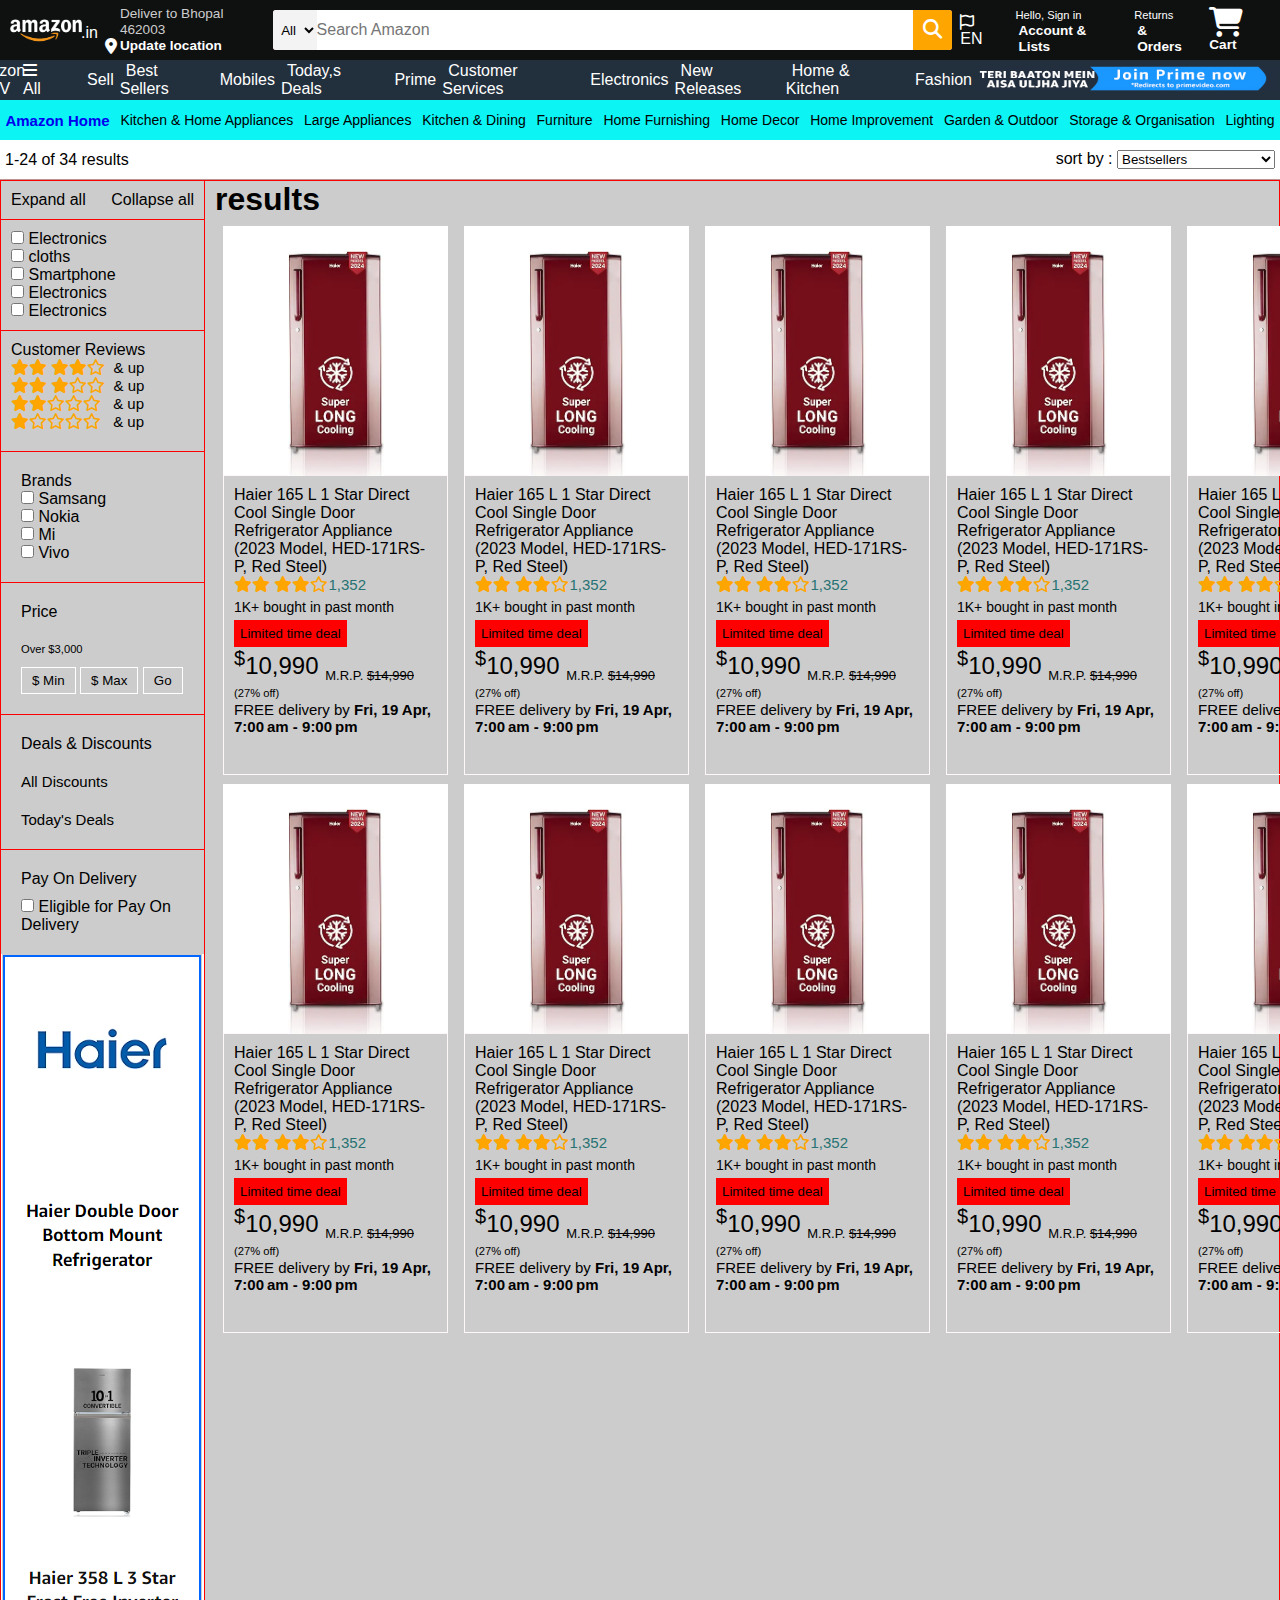
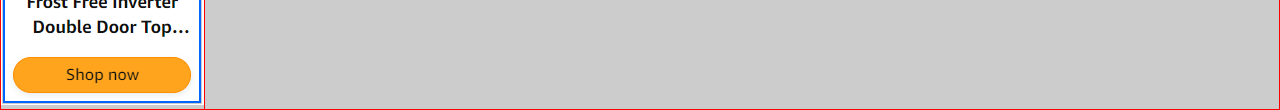
<file: shop/index.html>
<!DOCTYPE html>
<html lang="en">

<head>
    <meta charset="UTF-8">
    <meta name="viewport" content="width=device-width, initial-scale=1.0">
    <title>Online Shopping site in India</title>
    <link rel="stylesheet" href="https://cdnjs.cloudflare.com/ajax/libs/font-awesome/6.5.1/css/all.min.css">
    <link rel="stylesheet" href="style.css">
</head>

<body>


    <!-- navbar start -->
    <header>

        <div class="navbar">

            <div class="nav-logo border">
                <div class="logo"></div>
                <div class="in">.in</div>
                <!-- <span>.in</span> -->
            </div>
            <div class="address border">
                <p class="address-1">Deliver to Bhopal 462003</p>
                <div class="address-icons">
                    <i class="fa-solid fa-location-dot"></i>
                    <p class="address-2">Update location</p>
                </div>
            </div>


            <!-- <div class="categories">
                <label for="categories"></label> -->

            <!-- <select name="categories" id="categories">
                    
                    <option value="All Categories">All Categories</option>
                    <option value="Categories">Alexa Skills</option>
                    <option value="Categories">Amazon De
                        vice</option>
                    <option value="Categories">Amazon Fashion</option>
                    <option value="Categories">Amazon Pharmacy</option>
                    <option value="Categories">Applications</option>
                    <option value="Categories">Apps & Games</option>
                    <option value="Categories">Audible Audiobooks</option>
                    <option value="Categories">Baby</option>
                    <option value="Categories">Beauty</option>
                    <option value="Categories">Books</option>
                    <option value="Categories">Cars & Motorbike</option>
                    <option value="Categories">Clothing & Accessories</option>
                    <option value="Categories">collectibles</option>
                    <option value="Categories">Computers & Accessories</option>
                    <option value="Categories">Deals</option>
                    <option value="Categories">Electronics</option>
                    <option value="Categories">Furniture</option>
                    <option value="Categories">Garden & Outdoors</option>
                    <option value="Categories">Gift Cards</option>
                    <option value="Categories">Grocery & Gourmet foods</option>
                    <option value="Categories">Health & Personal care</option>
                    <option value="Categories">Home & Kitchen</option>
                    <option value="Categories">Industrial & Scientific</option>
                    <option value="Categories">Jewellery</option>
                    <option value="Categories">Kindle Store</option>
                    <option value="Categories">Luggage & Bags</option>
                    <option value="Categories">Luxury Beauty</option>
                    <option value="Categories">Movies & TV Shows</option>
                    <option value="Categories">MP3 Music</option>
                    <option value="Categories">Music</option>
                    <option value="Categories">Musical Instruments</option>
                    <option value="Categories">Office Products</option>
                    <option value="Categories">Pet Supplies</option>
                    <option value="Categories">Prime Video</option>
                    <option value="Categories">Shoes & Handbags</option>
                    <option value="Categories">Software</option>
                    <option value="Categories">Sports, Fitness Outdoors</option>
                    <option value="Categories">Subscribe & Save</option>
                    <option value="Categories">Tools & Home Improvement</option>
                    <option value="Categories">Toys & Games</option>
                    <option value="Categories">Under ₹500</option>
                    <option value="Categories">Video Games</option>
                    <option value="Categories">Watches</option>
                </select>
                <label for="search"></label>
                <input type="text" id="search" placeholder="Search  Amazon.in">
                <a href="#"><i class="fa-solid fa-magnifying-glass "></i></a>
            </div> -->

            <!-- box 3 -->
            <div class="search">
                <select class="search-select ">
                    <option value="">All</option>
                </select>
                <input placeholder="Search Amazon" class="search-input">
                <div class="search-icon">
                    <i class="fa-solid fa-magnifying-glass"></i>
                </div>

            </div>

            <!-- box3 -->

            <!-- box 4 -->
            <div class="lang border">
                <i class="fa-regular fa-flag"></i>
                EN

            </div>

            <!-- box 4 -->


            <!-- box 5 -->
            <div class="sign border">
                <p><span><a href="/sign-up/index.html" target="_blank">Hello, Sign in</span></p>
                <p class="address-2">Account & Lists</a></p>
            </div>
            <div class="return border">
                <p><span>Returns</span></p>
                <p class="address-2">& Orders</p>
            </div>

            <!-- box 6 -->

            <div class="cart border">
                <i class="fa-solid fa-cart-shopping"></i>
                Cart
            </div>
        </div>
        <!-- close 6 -->

        <!--bottom panel  -->

        <div class="panel">
            <div class="panel-all border">
                <i class="fa-solid fa-bars"></i>
                All
            </div>

            <div class="panel-option">
                <ul>
                    <li><a href="#">Amazon miniTV</a></li>
                    <li><a href="#">Sell</a></li>
                    <li><a href="#">Best Sellers</a></li>
                    <li><a href="#">Mobiles</a></li>
                    <li><a href="#">Today,s Deals</a></li>
                    <li><a href="#">Prime</a></li>
                    <li><a href="#">Customer Services</a></li>
                    <li><a href="#">Electronics</a></li>
                    <li><a href="#">New Releases</a></li>
                    <li><a href="#">Home & Kitchen</a></li>
                    <li><a href="#">Fashion</a></li>
                </ul>

            </div>
            <a href="#" class="border image"><img src="/images/1.jpg" alt=""></a>

        </div>

        <!-- bottom bar -->

        <div class="bottom-bar">

            <a href="/index.html">Amazon Home</a>

            <!-- 1 -->

            <div class="dropdown">
                <button class="dropbtn">Kitchen & Home Appliances</button>
                <div class="dropdown-content">
                    <a href="#">Link 1</a>
                    <a href="#">Link 2</a>
                    <a href="#">Link 3</a>
                </div>
            </div>
            <!-- 1 close -->
            <!-- 2 -->

            <div class="dropdown">
                <button class="dropbtn">Large Appliances</button>
                <div class="dropdown-content">
                    <a href="#">Link 1</a>
                    <a href="#">Link 2</a>
                    <a href="#">Link 3</a>
                </div>
            </div>
            <!-- 2 close -->
            <!-- 3 -->

            <div class="dropdown">
                <button class="dropbtn">Kitchen & Dining</button>
                <div class="dropdown-content">
                    <a href="#">Link 1</a>
                    <a href="#">Link 2</a>
                    <a href="#">Link 3</a>
                </div>
            </div>
            <!-- 3 close -->
            <!-- 4 -->

            <div class="dropdown">
                <button class="dropbtn">Furniture</button>
                <div class="dropdown-content">
                    <a href="#">Link 1</a>
                    <a href="#">Link 2</a>
                    <a href="#">Link 3</a>
                </div>
            </div>
            <!-- 4 close -->
            <!-- 5 -->

            <div class="dropdown">
                <button class="dropbtn">Home Furnishing</button>
                <div class="dropdown-content">
                    <a href="#">Link 1</a>
                    <a href="#">Link 2</a>
                    <a href="#">Link 3</a>
                </div>
            </div>
            <!-- 5 close -->
            <!-- 6 -->

            <div class="dropdown">
                <button class="dropbtn">Home Decor</button>
                <div class="dropdown-content">
                    <a href="#">Link 1</a>
                    <a href="#">Link 2</a>
                    <a href="#">Link 3</a>
                </div>
            </div>
            <!-- 5 close -->
            <!-- 6 -->

            <div class="dropdown">
                <button class="dropbtn">Home Improvement</button>
                <div class="dropdown-content">
                    <a href="#">Link 1</a>
                    <a href="#">Link 2</a>
                    <a href="#">Link 3</a>
                </div>
            </div>
            <!-- 6 close -->
            <!-- 7 -->

            <div class="dropdown">
                <button class="dropbtn">Garden & Outdoor</button>
                <div class="dropdown-content">
                    <a href="#">Link 1</a>
                    <a href="#">Link 2</a>
                    <a href="#">Link 3</a>
                </div>
            </div>
            <!-- 7 close -->
            <!-- 8 -->

            <div class="dropdown">
                <button class="dropbtn">Storage & Organisation</button>
                <div class="dropdown-content">
                    <a href="#">Link 1</a>
                    <a href="#">Link 2</a>
                    <a href="#">Link 3</a>
                </div>
            </div>
            <!-- 8 close -->
            <!-- 9 -->
            <div class="dropdown">
                <button class="dropbtn">Lighting</button>
                <div class="dropdown-content">
                    <a href="#">Link 1</a>
                    <a href="#">Link 2</a>
                    <a href="#">Link 3</a>
                </div>
            </div>
            <!-- 9 close -->



        </div>
        <div class="bottom-bar2">
            <p>1-24 of 34 results</p>
            <div>
                <label for="cars">sort by :</label>
                <select name="cars" id="cars">
                    <option value="volvo">Bestsellers</option>
                    <option value="saab">Price:Low to High</option>
                    <option value="opel">Price:High to Low</option>
                    <option value="audi">Avg. Customer Review</option>
                    <option value="audi">Newest Arrivals</option>
                </select>
            </div>

        </div>

    </header>
    <!-- navbar close -->


    <section>
        <div class="shop-container">
            <div class="left-section">
                <div class="collapse">
                    <div><a href="#">Expand all</a></div>
                    <div><a href="#">Collapse all</a></div>
                </div>
                <div class="categories">
                    <input type="checkbox" id="">
                    <label for="checkbox">Electronics</label> <br>
                    <input type="checkbox" id="">
                    <label for="checkbox">cloths</label> <br>
                    <input type="checkbox" id="">
                    <label for="checkbox">Smartphone</label> <br>
                    <input type="checkbox" id="">
                    <label for="checkbox">Electronics</label> <br>
                    <input type="checkbox" id="">
                    <label for="checkbox">Electronics</label> <br>
                </div>
                <div class="review">
                    <p>Customer Reviews</p>
                    <ul>
                        <li><a href="#"><i class="fa-solid fa-star"></i><i class="fa-solid fa-star"></i> <i
                                    class="fa-solid fa-star"></i><i class="fa-solid fa-star"></i><i
                                    class="fa-regular fa-star"></i><span>& up</span></a></li>
                        <li><a href="#"><i class="fa-solid fa-star"></i><i class="fa-solid fa-star"></i> <i
                                    class="fa-solid fa-star"></i><i class="fa-regular fa-star"></i><i
                                    class="fa-regular fa-star"></i><span>& up</span></a></li>
                        <li><a href="#"><i class="fa-solid fa-star"></i><i class="fa-solid fa-star"></i><i
                                    class="fa-regular fa-star"></i><i class="fa-regular fa-star"></i><i
                                    class="fa-regular fa-star"></i><span> & up</span></a></li>
                        <li><a href="#"><i class="fa-solid fa-star"></i><i class="fa-regular fa-star"></i><i
                                    class="fa-regular fa-star"></i><i class="fa-regular fa-star"></i><i
                                    class="fa-regular fa-star"></i><span> & up</span></a></li>
                    </ul>
                </div>
                <div class="brand">
                    <p>Brands</p>
                    <input type="checkbox" id="">
                    <label for="checkbox">Samsang</label> <br>
                    <input type="checkbox" id="">
                    <label for="checkbox">Nokia</label> <br>
                    <input type="checkbox" id="">
                    <label for="checkbox">Mi</label> <br>
                    <input type="checkbox" id="">
                    <label for="checkbox">Vivo</label> <br>

                </div>
                <div class="price">
                    <p>Price</p><br>
                    <span>Over $3,000</span> <br>
                    <a href="#"><button> $ Min</button></a>
                    <a href="#"><button> $ Max</button></a>
                    <a href="#"><button> Go </button></a>


                </div>
                <div class="deals">
                    <p>Deals & Discounts</p>
                    <ul>
                        <li><a href="#">All Discounts</a></li>
                        <li><a href="#">Today's Deals</a></li>
                    </ul>
                </div>
                <div class="cash">
                    <p>Pay On Delivery</p>
                    <input type="checkbox" id="">
                    <label for="checkbox">Eligible for Pay On Delivery</label> <br>
                </div>
                <div>
                    <img src="/left-side-img.PNG" alt="">
                </div>


            </div>


            <div class="right-section-heading">
                <h1>results</h1>
                <div class="right-section">
                    <!-- 1 -->
                    <div class="right-item">
                        <div>
                            <a href="#"><img src="/shop/image/1.webp" alt=""></a>
                        </div>

                        <div class="right-item-content">
                            <div class="right-item-1">
                                <a href="#">Haier 165 L 1 Star Direct Cool Single Door Refrigerator Appliance (2023
                                    Model, HED-171RS-P, Red Steel)</a><br>
                                <a href="#"><i class="fa-solid fa-star"></i><i class="fa-solid fa-star"></i> <i
                                        class="fa-solid fa-star"></i><i class="fa-solid fa-star"></i><i
                                        class="fa-regular fa-star"></i><span class="mrp">1,352</span></a>
                                <h6>1K+ bought in past month

                                </h6>

                                    <a href="#"><button>Limited time deal</button></a>
                                    <h2><sup>$</sup>10,990 <sub>M.R.P. <del>$14,990</del></sub></h2>
                                    
                                    <span>(27% off)</span>
                                    <h3>FREE delivery by <strong>Fri, 19 Apr, 7:00 am - 9:00 pm</strong></h3>
                            </div>
            
                        </div>
                    </div>
                    <!-- 1 close -->
                    <!-- 2 -->
                    <div class="right-item">
                        <div>
                            <a href="#"><img src="/shop/image/1.webp" alt=""></a>
                        </div>

                        <div class="right-item-content">
                            <div class="right-item-1">
                                <a href="#">Haier 165 L 1 Star Direct Cool Single Door Refrigerator Appliance (2023
                                    Model, HED-171RS-P, Red Steel)</a><br>
                                <a href="#"><i class="fa-solid fa-star"></i><i class="fa-solid fa-star"></i> <i
                                        class="fa-solid fa-star"></i><i class="fa-solid fa-star"></i><i
                                        class="fa-regular fa-star"></i><span class="mrp">1,352</span></a>
                                <h6>1K+ bought in past month

                                </h6>

                                    <a href="#"><button>Limited time deal</button></a>
                                    <h2><sup>$</sup>10,990 <sub>M.R.P. <del>$14,990</del></sub></h2>
                                    
                                    <span>(27% off)</span>
                                    <h3>FREE delivery by <strong>Fri, 19 Apr, 7:00 am - 9:00 pm</strong></h3>
                            </div>
            
                        </div>
                    </div>
                    <!-- 2 close -->
                    <!-- 3 -->
                    <div class="right-item">
                        <div>
                            <a href="#"><img src="/shop/image/1.webp" alt=""></a>
                        </div>

                        <div class="right-item-content">
                            <div class="right-item-1">
                                <a href="#">Haier 165 L 1 Star Direct Cool Single Door Refrigerator Appliance (2023
                                    Model, HED-171RS-P, Red Steel)</a><br>
                                <a href="#"><i class="fa-solid fa-star"></i><i class="fa-solid fa-star"></i> <i
                                        class="fa-solid fa-star"></i><i class="fa-solid fa-star"></i><i
                                        class="fa-regular fa-star"></i><span class="mrp">1,352</span></a>
                                <h6>1K+ bought in past month

                                </h6>

                                    <a href="#"><button>Limited time deal</button></a>
                                    <h2><sup>$</sup>10,990 <sub>M.R.P. <del>$14,990</del></sub></h2>
                                    
                                    <span>(27% off)</span>
                                    <h3>FREE delivery by <strong>Fri, 19 Apr, 7:00 am - 9:00 pm</strong></h3>
                            </div>
            
                        </div>
                    </div>
                    <!-- 3 close -->
                    <!-- 4 -->
                    <div class="right-item">
                        <div>
                            <a href="#"><img src="/shop/image/1.webp" alt=""></a>
                        </div>

                        <div class="right-item-content">
                            <div class="right-item-1">
                                <a href="#">Haier 165 L 1 Star Direct Cool Single Door Refrigerator Appliance (2023
                                    Model, HED-171RS-P, Red Steel)</a><br>
                                <a href="#"><i class="fa-solid fa-star"></i><i class="fa-solid fa-star"></i> <i
                                        class="fa-solid fa-star"></i><i class="fa-solid fa-star"></i><i
                                        class="fa-regular fa-star"></i><span class="mrp">1,352</span></a>
                                <h6>1K+ bought in past month

                                </h6>

                                    <a href="#"><button>Limited time deal</button></a>
                                    <h2><sup>$</sup>10,990 <sub>M.R.P. <del>$14,990</del></sub></h2>
                                    
                                    <span>(27% off)</span>
                                    <h3>FREE delivery by <strong>Fri, 19 Apr, 7:00 am - 9:00 pm</strong></h3>
                            </div>
            
                        </div>
                    </div>
                    <!-- 4 close -->
                    <!-- 1 -->
                    <div class="right-item">
                        <div>
                            <a href="#"><img src="/shop/image/1.webp" alt=""></a>
                        </div>

                        <div class="right-item-content">
                            <div class="right-item-1">
                                <a href="#">Haier 165 L 1 Star Direct Cool Single Door Refrigerator Appliance (2023
                                    Model, HED-171RS-P, Red Steel)</a><br>
                                <a href="#"><i class="fa-solid fa-star"></i><i class="fa-solid fa-star"></i> <i
                                        class="fa-solid fa-star"></i><i class="fa-solid fa-star"></i><i
                                        class="fa-regular fa-star"></i><span class="mrp">1,352</span></a>
                                <h6>1K+ bought in past month

                                </h6>

                                    <a href="#"><button>Limited time deal</button></a>
                                    <h2><sup>$</sup>10,990 <sub>M.R.P. <del>$14,990</del></sub></h2>
                                    
                                    <span>(27% off)</span>
                                    <h3>FREE delivery by <strong>Fri, 19 Apr, 7:00 am - 9:00 pm</strong></h3>
                            </div>
            
                        </div>
                    </div>
                    <!-- 1 close -->
                    <!-- 2 -->
                    <div class="right-item">
                        <div>
                            <a href="#"><img src="/shop/image/1.webp" alt=""></a>
                        </div>

                        <div class="right-item-content">
                            <div class="right-item-1">
                                <a href="#">Haier 165 L 1 Star Direct Cool Single Door Refrigerator Appliance (2023
                                    Model, HED-171RS-P, Red Steel)</a><br>
                                <a href="#"><i class="fa-solid fa-star"></i><i class="fa-solid fa-star"></i> <i
                                        class="fa-solid fa-star"></i><i class="fa-solid fa-star"></i><i
                                        class="fa-regular fa-star"></i><span class="mrp">1,352</span></a>
                                <h6>1K+ bought in past month

                                </h6>

                                    <a href="#"><button>Limited time deal</button></a>
                                    <h2><sup>$</sup>10,990 <sub>M.R.P. <del>$14,990</del></sub></h2>
                                    
                                    <span>(27% off)</span>
                                    <h3>FREE delivery by <strong>Fri, 19 Apr, 7:00 am - 9:00 pm</strong></h3>
                            </div>
            
                        </div>
                    </div>
                    <!-- 2 close -->
                    <!-- 3 -->
                    <div class="right-item">
                        <div>
                            <a href="#"><img src="/shop/image/1.webp" alt=""></a>
                        </div>

                        <div class="right-item-content">
                            <div class="right-item-1">
                                <a href="#">Haier 165 L 1 Star Direct Cool Single Door Refrigerator Appliance (2023
                                    Model, HED-171RS-P, Red Steel)</a><br>
                                <a href="#"><i class="fa-solid fa-star"></i><i class="fa-solid fa-star"></i> <i
                                        class="fa-solid fa-star"></i><i class="fa-solid fa-star"></i><i
                                        class="fa-regular fa-star"></i><span class="mrp">1,352</span></a>
                                <h6>1K+ bought in past month

                                </h6>

                                    <a href="#"><button>Limited time deal</button></a>
                                    <h2><sup>$</sup>10,990 <sub>M.R.P. <del>$14,990</del></sub></h2>
                                    
                                    <span>(27% off)</span>
                                    <h3>FREE delivery by <strong>Fri, 19 Apr, 7:00 am - 9:00 pm</strong></h3>
                            </div>
            
                        </div>
                    </div>
                    <!-- 3 close -->
                    <!-- 4 -->
                    <div class="right-item">
                        <div>
                            <a href="#"><img src="/shop/image/1.webp" alt=""></a>
                        </div>

                        <div class="right-item-content">
                            <div class="right-item-1">
                                <a href="#">Haier 165 L 1 Star Direct Cool Single Door Refrigerator Appliance (2023
                                    Model, HED-171RS-P, Red Steel)</a><br>
                                <a href="#"><i class="fa-solid fa-star"></i><i class="fa-solid fa-star"></i> <i
                                        class="fa-solid fa-star"></i><i class="fa-solid fa-star"></i><i
                                        class="fa-regular fa-star"></i><span class="mrp">1,352</span></a>
                                <h6>1K+ bought in past month

                                </h6>

                                    <a href="#"><button>Limited time deal</button></a>
                                    <h2><sup>$</sup>10,990 <sub>M.R.P. <del>$14,990</del></sub></h2>
                                    
                                    <span>(27% off)</span>
                                    <h3>FREE delivery by <strong>Fri, 19 Apr, 7:00 am - 9:00 pm</strong></h3>
                            </div>
            
                        </div>
                    </div>
                    <!-- 4 close -->
                    <!-- 3 -->
                    <div class="right-item">
                        <div>
                            <a href="#"><img src="/shop/image/1.webp" alt=""></a>
                        </div>

                        <div class="right-item-content">
                            <div class="right-item-1">
                                <a href="#">Haier 165 L 1 Star Direct Cool Single Door Refrigerator Appliance (2023
                                    Model, HED-171RS-P, Red Steel)</a><br>
                                <a href="#"><i class="fa-solid fa-star"></i><i class="fa-solid fa-star"></i> <i
                                        class="fa-solid fa-star"></i><i class="fa-solid fa-star"></i><i
                                        class="fa-regular fa-star"></i><span class="mrp">1,352</span></a>
                                <h6>1K+ bought in past month

                                </h6>

                                    <a href="#"><button>Limited time deal</button></a>
                                    <h2><sup>$</sup>10,990 <sub>M.R.P. <del>$14,990</del></sub></h2>
                                    
                                    <span>(27% off)</span>
                                    <h3>FREE delivery by <strong>Fri, 19 Apr, 7:00 am - 9:00 pm</strong></h3>
                            </div>
            
                        </div>
                    </div>
                    <!-- 3 close -->
                    <!-- 4 -->
                    <div class="right-item">
                        <div>
                            <a href="#"><img src="/shop/image/1.webp" alt=""></a>
                        </div>

                        <div class="right-item-content">
                            <div class="right-item-1">
                                <a href="#">Haier 165 L 1 Star Direct Cool Single Door Refrigerator Appliance (2023
                                    Model, HED-171RS-P, Red Steel)</a><br>
                                <a href="#"><i class="fa-solid fa-star"></i><i class="fa-solid fa-star"></i> <i
                                        class="fa-solid fa-star"></i><i class="fa-solid fa-star"></i><i
                                        class="fa-regular fa-star"></i><span class="mrp">1,352</span></a>
                                <h6>1K+ bought in past month

                                </h6>

                                    <a href="#"><button>Limited time deal</button></a>
                                    <h2><sup>$</sup>10,990 <sub>M.R.P. <del>$14,990</del></sub></h2>
                                    
                                    <span>(27% off)</span>
                                    <h3>FREE delivery by <strong>Fri, 19 Apr, 7:00 am - 9:00 pm</strong></h3>
                            </div>
            
                        </div>
                    </div>
                    <!-- 4 close -->
                   
                </div>
            </div>
        </div>
    </section>
</file>
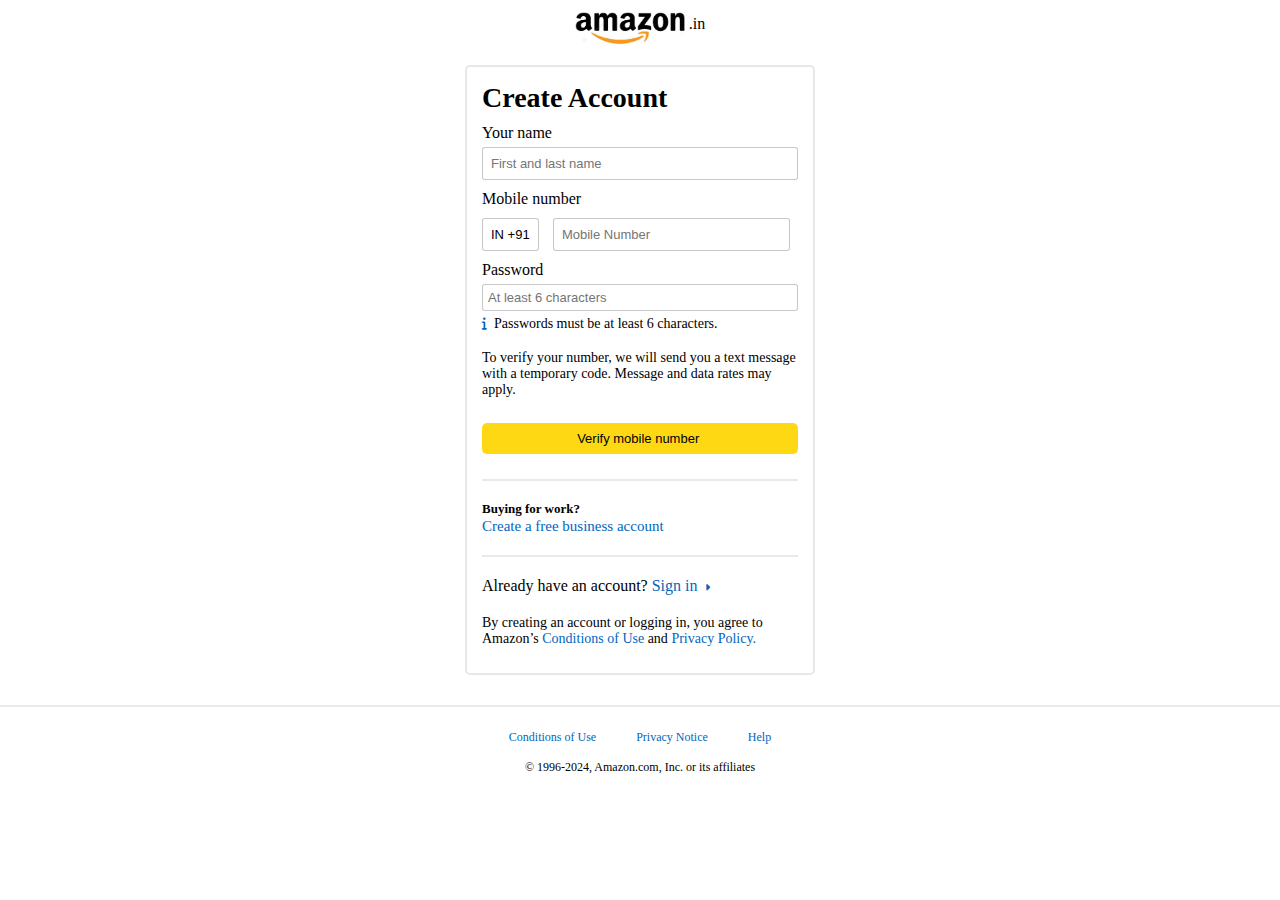
<file: sign-up/index.html>
<!DOCTYPE html>
<html lang="en">

<head>
    <meta charset="UTF-8">
    <meta name="viewport" content="width=device-width, initial-scale=1.0">
    <title>Sign up</title>
    <link rel="stylesheet" href="https://cdnjs.cloudflare.com/ajax/libs/font-awesome/6.5.2/css/all.min.css">
    <link rel="stylesheet" href="style.css">
</head>

<body>

    <nav class="logo">
        <img src="/images/sign-up.jpg" alt="">&nbsp;
        <span>.in</span>
    </nav>
    <section class="hero">
        <div class="sign-up">
            <div class="sign-up-heading">
                <h1>Create Account</h1>
            </div>
            <div class="sign-up-form">

                <label for="fname">Your name</label><br>
                <input type="text" id="fname" placeholder="First and last name"><br>


                <label for="mobile">Mobile number</label><br>
                <input type="tel" value="IN +91">
                <input type="email" id="mobile" placeholder="Mobile Number"><br>

                <label for="psd">Password</label> <br>
                <input type="password" id="psd" placeholder="At least 6 characters"><br>


                <p class="icon-notice"> <i class="fa-solid fa-info"></i> &nbsp;Passwords must be at least 6 characters.
                </p>

                <p class="notice">To verify your number, we will send you a text message with a temporary code. Message
                    and data rates may apply.</p>
                <div class="btn">
                    <label for="btn"></label>
                    <input type="button" name="" id="btn" value="Verify mobile number ">
                </div>
                <div class="line">

                </div>

                <div class="buy">
                    <p>Buying for work?</p>
                    <a href="#">Create a free business account</a>

                </div>
                <div class="line">

                </div>
                <div class="sign">
                    <p>Already have an account? <span><a href="/login/login.html" target="_blank">Sign in &nbsp;<i
                                    class="fa-solid fa-caret-right"></i></a></span></p>
                </div>
                <div class="p-p">
                    <p>By creating an account or logging in, you agree to Amazon’s
                        <a href="#"> Conditions of Use </a> and <a href="#"> Privacy Policy.</a>
                    </p>
                </div>
            </div>
        </div>
        <div class="line"></div>

        <div class="footer">
            <ul>
                <li><a href="#"> Conditions of Use </a></li>
                <li><a href="#"> Privacy Notice  </a></li>
                <li><a href="#">  Help </a></li>

            </ul>
            <p>© 1996-2024, Amazon.com, Inc. or its affiliates</p>

        </div>
    </section>
</body>

</html>
</file>
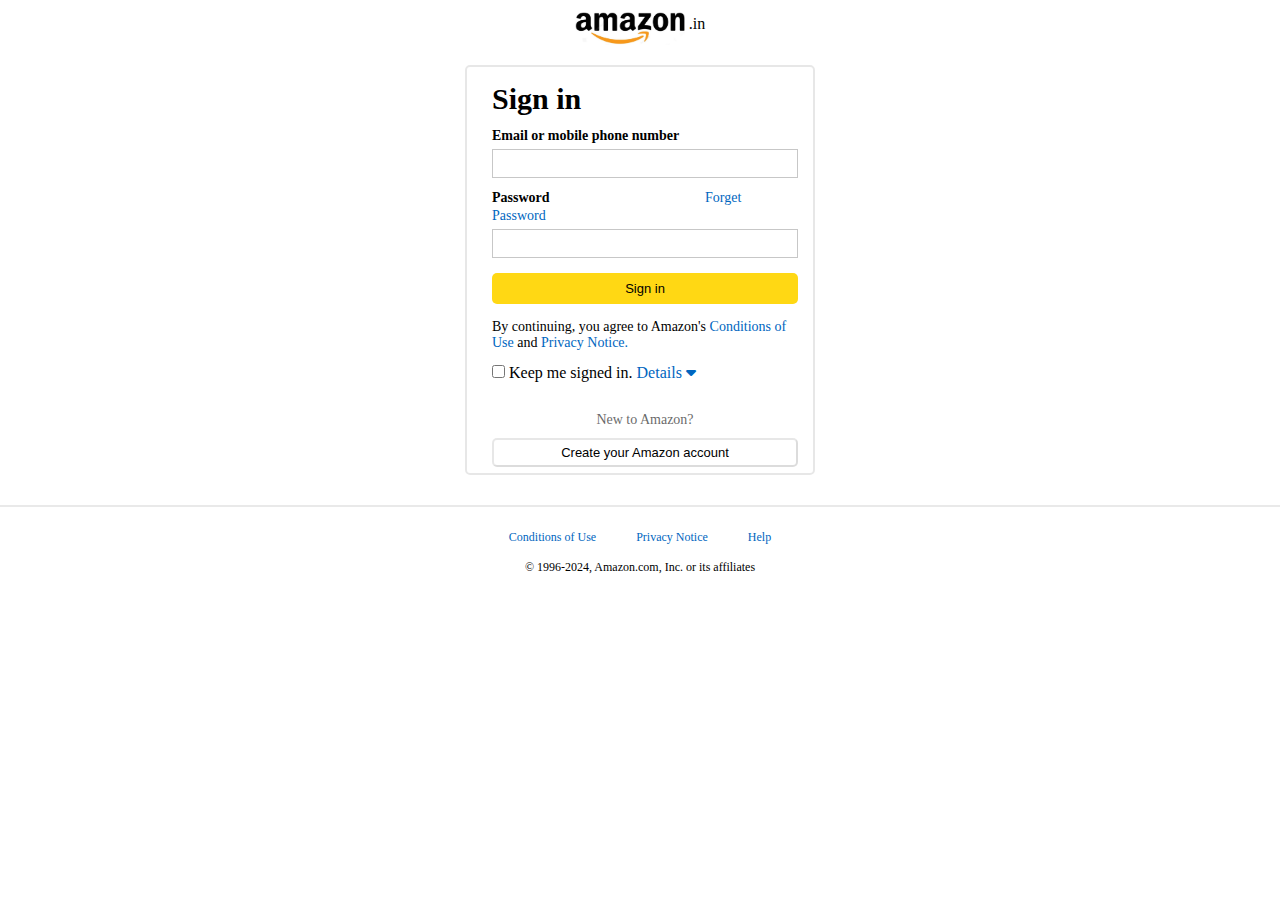
<file: login/login.html>
<!DOCTYPE html>
<html lang="en">

<head>
    <meta charset="UTF-8">
    <meta name="viewport" content="width=device-width, initial-scale=1.0">
    <title>Login</title>
    <link rel="stylesheet" href="https://cdnjs.cloudflare.com/ajax/libs/font-awesome/6.5.2/css/all.min.css">
    <link rel="stylesheet" href="style.css">
</head>

<body>

    <nav class="logo">
        <img src="/images/sign-up.jpg" alt="">&nbsp;
        <span>.in</span>
    </nav>
    <section class="hero">
        <div class="login">
            <div class="login-heading">
                <h1>Sign in</h1>
            </div>
            <div class="login-form">
                <form action="#">
                    <label for="email"><strong>Email or mobile phone number</strong></label> <br>
                    <input type="email" name="" id="email"><br>

                    <label for="psd"><strong>Password </strong>&nbsp;&nbsp;&nbsp;&nbsp;&nbsp;&nbsp;&nbsp;&nbsp;&nbsp;&nbsp;&nbsp;&nbsp;&nbsp;&nbsp;&nbsp;&nbsp;&nbsp;&nbsp;&nbsp;&nbsp;&nbsp;&nbsp;&nbsp;&nbsp;&nbsp;&nbsp;&nbsp;&nbsp;&nbsp;&nbsp;&nbsp;&nbsp;&nbsp;&nbsp;&nbsp;&nbsp;&nbsp;&nbsp;<a href="#">Forget Password</a> </label> <br>
                    <input type="password" name="" id="psd">

                    <label for="btn"></label> <br>
                    <input type="button" name="" id="btn" value="Sign in">
                    <div class="p-p">
                        <p>By continuing, you agree to Amazon's <span><a href="#"> Conditions of Use </a></span> and
                            <span><a href="#">Privacy Notice.</a></span></p>

                    </div>

                    <label for="checkbox">
                        <input type="checkbox" id="checkbox">
                        <span>Keep me signed in. </label>
                            <a href="#">Details <i
                            class="fa-solid fa-caret-down"></i></a></span>


                        <div class="new-user">
                            <p>New to Amazon?</p>
                        </div>
                    </form>
                        <div class="new-user-btn">
                        <a href="/sign-up/index.html" target="_blank"><button>Create your Amazon account
                            </button></a>
                        </div>
               
            </div>






        </div>
        <div class="line"></div>

        <div class="footer">
            <ul>
                <li><a href="#"> Conditions of Use </a></li>
                <li><a href="#"> Privacy Notice </a></li>
                <li><a href="#"> Help </a></li>

            </ul>
            <p>© 1996-2024, Amazon.com, Inc. or its affiliates</p>

        </div>
    </section>
</body>

</html>
</file>
<file: style.css>
* {
  margin: 0;
  padding: 0;
  font-family: Arial, Helvetica, sans-serif;
  box-sizing: border-box;
}

body {
  background-color: #ccc;
}

header {
  position: static;
}

.navbar {
  background-color: #0f1111;
  height: 60px;
  line-height: 1rem;
  color: white;
  display: flex;
  width: 100%;
  align-items: center;
  justify-content: space-evenly;
  cursor: pointer;
}

.nav-logo {
  height: 50px;
  width: 8%;
  display: flex;
  align-items: center;
}

.in {
  margin-left: -10px;
  margin-top: 5px;
}

.logo {
  background-image: url(/images/amazon_logo.png);
  height: 50px;
  background-size: cover;
  cursor: pointer;
  width: 100%;
}

.border {
  border: 1.5px solid transparent;
}

.border:hover {
  border: 1.5px solid white;
}

.address {
  padding: 5px;
}

.address-1 {
  color: #cccccc;
  font-size: 0.85rem;
  margin-left: 15px;
}

.address-2 {
  font-size: 1rem;
  margin-left: 3px;
}

.address-icons {
  display: flex;
  align-items: center;
}

.search {
  display: flex;
  background-color: pink;
  width: 55%;
  height: 35px;
  border-radius: 3px;
  justify-content: space-evenly;
  outline: none;
  border: none;
}

.search:hover {
  border: 2px solid orange;
}

.search-select {
  background-color: #f3f3f3;
  width: 50px;
  text-align: center;
  border-top-left-radius: 3px;
  border-bottom-left-radius: 3px;
  border: none;
}

.search-input {
  width: 100%;
  font-size: 1rem;
  border: none;
  padding-left: 10px;
  outline: none;
  border: none;
}

.search-icon {
  width: 45px;
  display: flex;
  justify-content: center;
  align-items: center;
  font-size: 1.2rem;
  background-color: orange;
  border-top-right-radius: 3px;
  border-bottom-right-radius: 3px;
  cursor: pointer;
}

.lang {
  padding: 14px 7px 14px 7px;
}

.sign {
  padding: 7px;
}

.return {
  padding: 7px;
}

.sign p span a {
  text-decoration: none;
  color: white;
}

.address-2 a {
  text-decoration: none;
  color: white;
}

span {
  font-size: 0.7rem;
}

.address-2 {
  font-size: 0.85rem;
  font-weight: 700;
}

.cart i {
  font-size: 30px;
}

.cart {
  font-size: 0.85rem;
  font-weight: 700;
  padding: 7px;
}

.panel {
  display: flex;
  justify-content: space-between;
  height: 40px;
  background-color: #222f3d;
  color: white;
  align-items: center;
}

.panel-all {
  cursor: pointer;
}

.panel-all a {
  text-decoration: none;
  color: white;
}

.panel-all {
  margin-left: 15px;
  margin-right: 15px;
  padding: 7px;
}

.list-img-panel {
  display: flex;
  justify-content: space-between;
}

.panel-option ul {
  display: flex;
  list-style: none;
  align-items: center;
  margin-left: -120px;
}

.panel-option ul li a {
  text-decoration: none;
  padding: 5px;
  color: white;
}

.panel-option ul li a {
  border: 1.5px solid transparent;
}

.panel-option ul li a:hover {
  border: 1.5px solid white;
}

.panel a img {
  width: 300px;
  height: 25px;
  padding-right: -500px;
}

.hero {
  background: url(/images/hero.jpg) no-repeat center center/cover;
  height: 90vh;
}

.container {
  display: grid;
  grid-template-columns: repeat(4, 1fr);
  justify-content: center;
  position: relative;
  top: 40%;
  padding-left: 20px;
  padding-right: 20px;
}

.item {
  width: 350px;
  height: 410px;
  margin: 10px;
  background-color: white;
  padding: 20px 10px 10px 10px;
  justify-content: flex-end;
  align-content: space-between;
  flex-wrap: wrap;
  flex-direction: row-reverse;
}

.item h1 {
  font-size: 21.5px;
}

.item a {
  text-decoration: none;
  color: #007185;
  font-size: 13px;
}

.item a:hover {
  color: red;
  border-bottom: 1px solid red;
}

.content {
  display: grid;
  grid-template-columns: repeat(2, 1fr);
  justify-content: center;
  margin-bottom: 25px;
}
.content .box {
  margin: 10px;
}
.content .box p {
  font-size: 12px;
}
.content .box img {
  height: 100px;
  width: 150px;
}
.content .box-2 img {
  height: 120px;
  width: 160px;
}

.content-5 {
  display: grid;
  grid-template-columns: repeat(2, 1fr);
  justify-content: center;
}
.content-5 .box {
  margin: 10px;
}
.content-5 .box p {
  font-size: 12px;
}
.content-5 .box img {
  height: 100px;
  width: 150px;
}

.item-4-1 {
  height: 140px;
  width: 350px;
  margin: 10px;
  background-color: white;
  padding: 20px 10px 10px 10px;
}

.item-4-1 {
  text-align: left;
}

.item-4-2 {
  height: 250px;
  width: 350px;
  background-color: #222f3d;
  margin-top: 0px 10px 10px 10px;
  background-color: white;
  padding: 0px 10px 10px 10px;
}

.item-4-1 a button {
  width: 100%;
  border-radius: 20px;
  background-color: rgb(232, 221, 8);
  padding: 5px 20px 5px 20px;
  margin-top: 20px;
  cursor: pointer;
  border: transparent;
}

.item-4-2 {
  cursor: pointer;
  text-align: center;
}

.item-4-2 a {
  text-decoration: none;
  color: white;
}

.item-4-2 img {
  height: 150px;
  width: 230px;
}

.item-4-2 p {
  font-size: 13px;
  text-align: left;
}

.icons {
  text-align: left;
  font-size: 13px;
}

.icons i {
  color: rgb(236, 163, 28);
}

.deal-offer {
  text-align: left;
}

.deal-offer button {
  color: white;
  background-color: rgb(190, 32, 32);
  border: transparent;
  padding: 5px;
  font-size: 13px;
  text-align: left;
  cursor: pointer;
  font-weight: 800px;
}

.deal-offer span {
  color: rgb(190, 32, 32);
  font-weight: bold;
}

sup {
  color: rgb(190, 32, 32);
}

.mrp span {
  font-size: 17px;
  font-weight: bold;
}

.mrp {
  margin-top: 5px;
}

.price {
  color: rgb(190, 32, 32);
}

.mrp i {
  font-size: 10px;
  color: orange;
  margin-left: 5px;
}

.prime-word {
  color: rgba(0, 255, 255, 0.764);
  font-style: bold;
  font-size: 10px;
  font-weight: 800px;
}

.item-4 {
  text-align: right;
}

.top-deals {
  margin-top: 500px;
  padding-left: 20px;
  padding-right: 20px;
}

.top-deals-heading {
  background-color: white;
  display: flex;
  padding: 20px 20px 10px 10px;
}

.heading-line a {
  text-decoration: none;
  margin-top: 20px;
  margin-left: 10px;
  color: #007185;
  font-size: 13px;
}

.heading-line a:hover {
  color: red;
  border-bottom: 1px solid red;
}

.container-2 {
  display: flex;
  overflow: auto;
  position: relative;
  background-color: white;
}

.container2-1 {
  display: flex;
  height: 315px;
}

.scroller {
  width: 220px;
  height: 230px;
  margin: 10px;
  background-color: whitesmoke;
  padding: 20px 10px 10px 10px;
  text-align: center;
}

.scroller-btn button {
  padding: 5px;
}

.scroller a {
  text-decoration: none;
  color: red;
}

.phone-name {
  font-size: 10px;
}

.clothe {
  margin-top: 5px;
}

.scroller-btn p {
  color: black;
}

sup {
  color: black;
}

.software {
  margin-top: 25px;
}

.software-height {
  display: flex;
  height: 210px;
}

.software-img {
  margin: 10px;
}

.container-footer-side {
  margin-top: 20px;
}

.item-content-3 img {
  height: 270px;
  width: 320px;
}

.item-container-3 {
  margin-bottom: 0px;
}

.sponser-img {
  margin-top: 30px;
  text-align: center;
  margin-bottom: 10px;
}

.sponser-img img {
  width: 1000px;
}

.sponser-img p {
  text-align: center;
  font-size: 13px;
  padding-left: 930px;
}

.back-to-section {
  height: 60px;
  background-color: #007185;
  text-align: center;
  align-content: center;
  justify-content: center;
  cursor: pointer;
}

.back-to-section a {
  text-decoration: none;
  color: white;
}

.footer {
  background-color: #222f3d;
}

.container-footer {
  display: grid;
  grid-template-columns: repeat(4, 1fr);
  padding-top: 50px;
  margin-bottom: 50px;
  margin-left: 200px;
  margin-right: 200px;
  justify-items: center;
  justify-content: center;
  align-content: center;
}

.footer-line {
  border-bottom: 1px solid rgba(255, 255, 255, 0.266);
}

.container-footer-heading h5 {
  font-size: 15px;
  margin-bottom: 10px;
  color: white;
}

.container-footer-heading ul li {
  list-style: none;
  line-height: 1.5;
}

.container-footer-heading ul li a {
  text-decoration: none;
  color: white;
  font-size: 13px;
}

.container-footer-heading ul li a:hover {
  border-bottom: 1px solid white;
}

.footer-logo {
  display: flex;
  justify-content: center;
  align-content: center;
  align-items: center;
  margin-top: 10px;
  padding-bottom: 15px;
}

.footer-logo img {
  width: 120px;
  height: 60px;
  margin-right: 80px;
}

.footer-btn button {
  background-color: transparent;
  border: 1px solid white;
  box-shadow: none;
  color: white;
  padding: 5px 10px 5px 10px;
}

.country {
  padding-bottom: 30px;
}

.country ul {
  display: flex;
  justify-content: center;
  align-items: center;
}

.country ul li {
  list-style: none;
  margin: 10px;
}

.country ul li a {
  text-decoration: none;
  color: white;
  font-size: 10px;
}

.country ul li a:hover {
  border-bottom: 1px solid rgba(255, 255, 255, 0.762);
}

.footer-main {
  color: white;
  background-color: #000000;
  height: 37vh;
  padding-left: 200px;
  padding-right: 300px;
  text-align: left;
}

.footer-main-list ul {
  list-style: none;
}

.footer-main-list ul li {
  line-height: 0.8;
}

.footer-main-list ul li a {
  text-decoration: none;
  font-size: 12px;
  color: white;
}

.footer-main-list ul li a:hover {
  border-bottom: 1px solid rgba(255, 255, 255, 0.762);
}

.footer-main-list {
  display: flex;
  justify-content: space-around;
}

.footer-main-list-1 {
  margin-top: 30px;
}

.footer-main-list-1 a {
  text-decoration: none;
  color: white;
}

.footer-main-list-1 a:hover {
  border-bottom: 1px solid white;
}

.footer-main-list-last-footer {
  padding-left: 18px;
}

.copyrights {
  text-align: center;
  line-height: 0.8;
}

.copyrights ul {
  display: flex;
  margin-top: 50px;
  justify-content: center;
}

.copyrights ul li {
  margin: 10px;
  list-style: none;
}

.copyrights ul li a {
  text-decoration: none;
  text-align: center;
  color: rgba(255, 255, 255, 0.759);
  font-size: 13px;
}

.copyrights ul li a:hover {
  border-bottom: 1px solid rgba(255, 255, 255, 0.762);
}

.copyrights-para {
  color: rgba(255, 255, 255, 0.762);
  font-size: 13px;
}

* {
  height: auto;
  width: auto;
}/*# sourceMappingURL=style.css.map */
</file>
<file: shop/style.css>
* {
  margin: 0;
  padding: 0;
  font-family: Arial, Helvetica, sans-serif;
  box-sizing: border-box;
}

body {
  background-color: #ccc;
}

header {
  position: static;
}

.navbar {
  background-color: #0f1111;
  height: 60px;
  line-height: 1rem;
  color: white;
  display: flex;
  width: 100%;
  align-items: center;
  justify-content: space-evenly;
}

.nav-logo {
  height: 50px;
  width: 8%;
  display: flex;
  align-items: center;
}

.in {
  margin-left: -10px;
  margin-top: 5px;
}

.logo {
  background-image: url(/images/amazon_logo.png);
  height: 50px;
  background-size: cover;
  cursor: pointer;
  width: 100%;
}

.border {
  border: 1.5px solid transparent;
}

.border:hover {
  border: 1.5px solid white;
}

.address {
  padding: 5px;
}

.address-1 {
  color: #cccccc;
  font-size: 0.85rem;
  margin-left: 15px;
}

.address-2 {
  font-size: 1rem;
  margin-left: 3px;
}

.address-icons {
  display: flex;
  align-items: center;
}

.search {
  display: flex;
  background-color: pink;
  width: 55%;
  height: 40px;
  border-radius: 3px;
  justify-content: space-evenly;
}

.search:hover {
  border: 3px solid orange;
}

.search-select {
  background-color: #f3f3f3;
  width: 50px;
  text-align: center;
  border-top-left-radius: 3px;
  border-bottom-left-radius: 3px;
  border: none;
}

.search-input {
  width: 100%;
  font-size: 1rem;
  border: none;
}

.search-icon {
  width: 45px;
  display: flex;
  justify-content: center;
  align-items: center;
  font-size: 1.2rem;
  background-color: orange;
  border-top-right-radius: 3px;
  border-bottom-right-radius: 3px;
}

.lang {
  padding: 7px;
}

.sign {
  padding: 7px;
}

.return {
  padding: 7px;
}

span {
  font-size: 0.7rem;
}

.address-2 {
  font-size: 0.85rem;
  font-weight: 700;
}

.cart i {
  font-size: 30px;
}

.cart {
  font-size: 0.85rem;
  font-weight: 700;
  padding: 7px;
}

.sign p span a {
  text-decoration: none;
  color: white;
}

.address-2 a {
  text-decoration: none;
  color: white;
}

.panel {
  display: flex;
  justify-content: space-between;
  height: 40px;
  background-color: #222f3d;
  color: white;
  align-items: center;
}

.panel-all {
  margin-left: 15px;
  margin-right: 15px;
  padding: 7px;
}

.list-img-panel {
  display: flex;
  justify-content: space-between;
}

.panel-option ul {
  display: flex;
  list-style: none;
  align-items: center;
  margin-left: -120px;
}

.panel-option ul li a {
  text-decoration: none;
  padding: 5px;
  color: white;
}

.panel-option ul li a {
  border: 1.5px solid transparent;
}

.panel-option ul li a:hover {
  border: 1.5px solid white;
}

.panel a img {
  width: 300px;
  height: 25px;
  padding-right: -500px;
}

.dropbtn {
  font-size: 14px;
  border: none;
}

button {
  background-color: transparent;
  border: transparent;
}

.dropdown {
  position: relative;
  display: inline-block;
}

.dropdown-content {
  display: none;
  position: absolute;
  background-color: #f1f1f1;
  min-width: 160px;
  z-index: 1;
}

.dropdown-content a {
  color: black;
  padding: 12px 16px;
  text-decoration: none;
  display: block;
}

.dropdown:hover .dropdown-content {
  display: block;
}

.bottom-bar {
  display: flex;
  justify-content: space-around;
  background-color: #0cf4f4;
  height: 40px;
  justify-items: center;
  align-items: center;
}

.bottom-bar a {
  text-decoration: none;
  font-size: 15px;
  font-weight: bold;
}

button:hover {
  border-bottom: 1px solid #0cf4f4;
  cursor: pointer;
  font-size: 15px;
}

.bottom-bar2 {
  display: flex;
  justify-content: space-between;
  padding: 0px 5px 0px 5px;
  background-color: white;
  height: 40px;
  justify-items: center;
  align-items: center;
  border-bottom: 1px solid #be9494;
}

.shop-container {
  display: flex;
  border: 1px solid red;
}

.left-section {
  margin-right: 10px;
  width: 260px;
  border-right: 1px solid red;
}

.collapse {
  display: flex;
  justify-content: space-between;
  padding: 10px;
  border-bottom: 1px solid red;
}

.collapse a {
  text-decoration: none;
  color: black;
}

.collapse a:hover {
  color: rgb(141, 11, 11);
}

.categories {
  padding: 10px;
  border-bottom: 1px solid red;
}

.review {
  padding: 10px;
  padding-bottom: 20px;
  border-bottom: 1px solid red;
}

.review ul li {
  list-style: none;
}

.review ul li a {
  text-decoration: none;
  color: black;
}

.review ul li i {
  color: orange;
}

.review ul li a span {
  font-size: 15px;
  padding-left: 8px;
}

.brand {
  padding: 20px;
  border-bottom: 1px solid red;
}

.price {
  padding: 20px;
  border-bottom: 1px solid red;
}

.price a button {
  margin-top: 10px;
  background-color: transparent;
  border: 1px solid white;
  padding: 5px 10px 5px 10px;
}

.deals {
  padding: 20px;
  border-bottom: 1px solid red;
}

.deals ul li {
  margin-top: 20px;
  list-style: none;
}

.deals ul li a {
  text-decoration: none;
  color: black;
  font-size: 15px;
}

.cash {
  padding: 20px;
}

.cash p {
  padding-bottom: 10px;
}

.right-section {
  display: grid;
  grid-template-columns: repeat(5, 1fr);
}

.right-item {
  margin: 8px;
}

.right-item {
  padding-top: 25px;
  width: 225px;
  height: 250px;
  background-color: white;
  text-align: center;
  margin-bottom: 300px;
}

.right-item img {
  width: 96px;
  height: 225px;
}

.right-item p {
  text-align: left;
  line-height: 1.5;
  border: 1px solid red;
}

.right-item a {
  text-decoration: none;
  color: black;
}

.right-item a p:hover {
  color: rgb(86, 9, 9);
}

.right-item-content {
  margin-top: -5px;
  height: 300px;
  width: 225px;
  border: 1px solid rgb(254, 248, 248);
  text-align: left;
}

.right-item-1 {
  padding: 10px;
  font-size: 16px;
}

.right-item-content a {
  margin-top: 5px;
  color: black;
}

.right-item-1 a i {
  color: orange;
}

.mrp {
  font-size: 15px;
  color: #277373;
}

.right-item-1 h6 {
  font-size: 14px;
  margin-top: 5px;
  font-weight: normal;
}

.right-item-1 a button {
  margin-top: 5px;
  border: 1px solid red;
  background-color: red;
  padding: 5px;
}

.right-item-1 h2 {
  font-weight: normal;
}

.right-item-1 h3 {
  font-weight: normal;
  font-size: 15px;
}

.right-item-1 sub {
  font-size: 13px;
}/*# sourceMappingURL=style.css.map */
</file>
<file: sign-up/style.css>
* {
  margin: 0;
  padding: 0;
  box-sizing: border-box;
}

.logo {
  display: flex;
  margin-top: 10px;
  justify-content: center;
}

.logo img {
  width: 110px;
  height: 35px;
}

.logo span {
  padding-top: 5px;
}

.hero {
  margin-top: 20px;
}

.sign-up {
  margin: auto;
  height: 610px;
  border: 2px solid rgba(0, 0, 0, 0.093);
  width: 350px;
  padding: 15px;
  border-radius: 5px;
  margin-bottom: 30px;
}

.sign-up-heading h1 {
  font-size: 28px;
  font-weight: 100px;
}

.sign-up-form {
  margin-top: 10px;
}

input[type=text],
select {
  font-size: 13px;
  width: 100%;
  padding: 8px;
  border-radius: 3px;
  margin-top: 5px;
  margin-bottom: 10px;
  outline: none;
  border: 1px solid rgba(0, 0, 0, 0.221);
}

#mobile {
  margin-top: 10px;
  margin-bottom: 10px;
}

input[type=tel],
select {
  font-size: 13px;
  width: 18%;
  padding: 8px;
  border-radius: 3px;
  margin-top: 5px;
  outline: none;
  border: 1px solid rgba(0, 0, 0, 0.221);
}

input[type=email],
select {
  font-size: 13px;
  width: 75%;
  padding: 8px;
  border-radius: 3px;
  margin-top: 5px;
  margin-left: 10px;
  outline: none;
  border: 1px solid rgba(0, 0, 0, 0.221);
}

input[type=password],
select {
  font-size: 13px;
  width: 100%;
  padding: 5px 5px 5px 5px;
  border-radius: 3px;
  margin-top: 5px;
  margin-bottom: 5px;
  outline: none;
  border: 1px solid rgba(0, 0, 0, 0.221);
}

.icon-notice {
  font-size: 14px;
}

.icon-notice i {
  font-size: 13px;
  color: #0066c0;
  margin-bottom: 20px;
}

.notice {
  font-size: 14px;
  margin-bottom: 20px;
}

input[type=button],
select {
  font-size: 13px;
  width: 100%;
  padding: 8px;
  outline: none;
  border-radius: 3px;
  margin-top: 5px;
  margin-bottom: 5px;
  cursor: pointer;
  background-color: #FFD814;
  border-radius: 5px;
  border: transparent;
}

.line {
  margin-top: 20px;
  border-bottom: 2px solid rgba(0, 0, 0, 0.088);
}

.buy {
  margin-top: 20px;
}

.buy p {
  font-size: 13px;
  font-weight: bold;
}

.buy a {
  text-decoration: none;
  color: #0066c0;
  font-size: 15px;
}

.sign {
  margin-top: 20px;
  margin-bottom: 20px;
}

.sign span a {
  text-decoration: none;
  color: #0066c0;
}

.sign span a:hover {
  color: red;
  border-bottom: 1px solid red;
}

.sign p span i {
  font-size: 10px;
}

.p-p {
  font-size: 14px;
}

.p-p a {
  text-decoration: none;
  color: #0066c0;
}

.p-p a:hover {
  color: red;
  border-bottom: 1px solid red;
}

.footer {
  text-align: center;
  margin-top: 20px;
  margin-bottom: 35px;
}

.footer ul {
  display: flex;
  justify-content: center;
  list-style: none;
}

.footer ul li a {
  text-decoration: none;
  margin: 20px;
  font-size: 12px;
  color: #0066c0;
}

.footer ul li a:hover {
  color: red;
  border-bottom: 1px solid red;
}

.footer p {
  margin-top: 15px;
  font-size: 12px;
}/*# sourceMappingURL=style.css.map */
</file>
<file: login/style.css>
* {
  margin: 0;
  padding: 0;
  box-sizing: border-box;
}

.logo {
  display: flex;
  margin-top: 10px;
  justify-content: center;
}

.logo img {
  width: 110px;
  height: 35px;
}

.logo span {
  padding-top: 5px;
}

.hero {
  margin-top: 20px;
}

.login {
  margin: auto;
  height: 410px;
  border: 2px solid rgba(0, 0, 0, 0.093);
  width: 350px;
  padding: 15px;
  border-radius: 5px;
  margin-bottom: 30px;
  padding-left: 25px;
}

.login-heading h1 {
  font-size: 30px;
  font-weight: 100px;
}

.login-form {
  margin-top: 10px;
}

strong {
  font-size: 14px;
}

label a {
  font-size: 14px;
  font-weight: 400;
}

input[type=email], select {
  width: 100%;
  padding: 6px;
  margin-top: 5px;
  margin-bottom: 10px;
  outline: none;
  border: 1px solid rgba(0, 0, 0, 0.221);
}

input[type=password], select {
  width: 100%;
  padding: 6px;
  margin-top: 5px;
  margin-bottom: 10px;
  outline: none;
  border: 1px solid rgba(0, 0, 0, 0.221);
}

input[type=button], select {
  font-size: 13px;
  width: 100%;
  padding: 8px;
  outline: none;
  border-radius: 3px;
  margin-top: 5px;
  margin-bottom: 15px;
  cursor: pointer;
  background-color: #FFD814;
  border-radius: 5px;
  border: transparent;
}

.p-p {
  margin-bottom: 13px;
}

.p-p p {
  font-size: 14px;
}

.p-p p span a {
  text-decoration: none;
  color: #0066c0;
}

.p-p p span a:hover {
  color: red;
  border-bottom: 1px solid red;
}

a {
  text-decoration: none;
  color: #0066c0;
}

a:hover {
  color: red;
  border-bottom: 1px solid red;
}

.new-user {
  text-align: center;
  margin-top: 30px;
  font-size: 14px;
  opacity: 0.6;
}

.new-user-btn a button {
  font-size: 13px;
  width: 100%;
  padding: 5px;
  outline: none;
  border-radius: 3px;
  margin-top: 10px;
  margin-bottom: 15px;
  cursor: pointer;
  background-color: transparent;
  border-radius: 5px;
  border-color: rgba(0, 0, 0, 0.136);
}

.new-user-btn a button:hover {
  background-color: whitesmoke;
}

.new-user-btn a:hover {
  border-bottom: none;
}

.line {
  margin-top: 20px;
  border-bottom: 2px solid rgba(0, 0, 0, 0.088);
}

.footer {
  text-align: center;
  margin-top: 20px;
  margin-bottom: 35px;
}

.footer ul {
  display: flex;
  justify-content: center;
  list-style: none;
}

.footer ul li a {
  text-decoration: none;
  margin: 20px;
  font-size: 12px;
  color: #0066c0;
}

.footer ul li a:hover {
  color: red;
  border-bottom: 1px solid red;
}

.footer p {
  margin-top: 15px;
  font-size: 12px;
}/*# sourceMappingURL=style.css.map */
</file>
